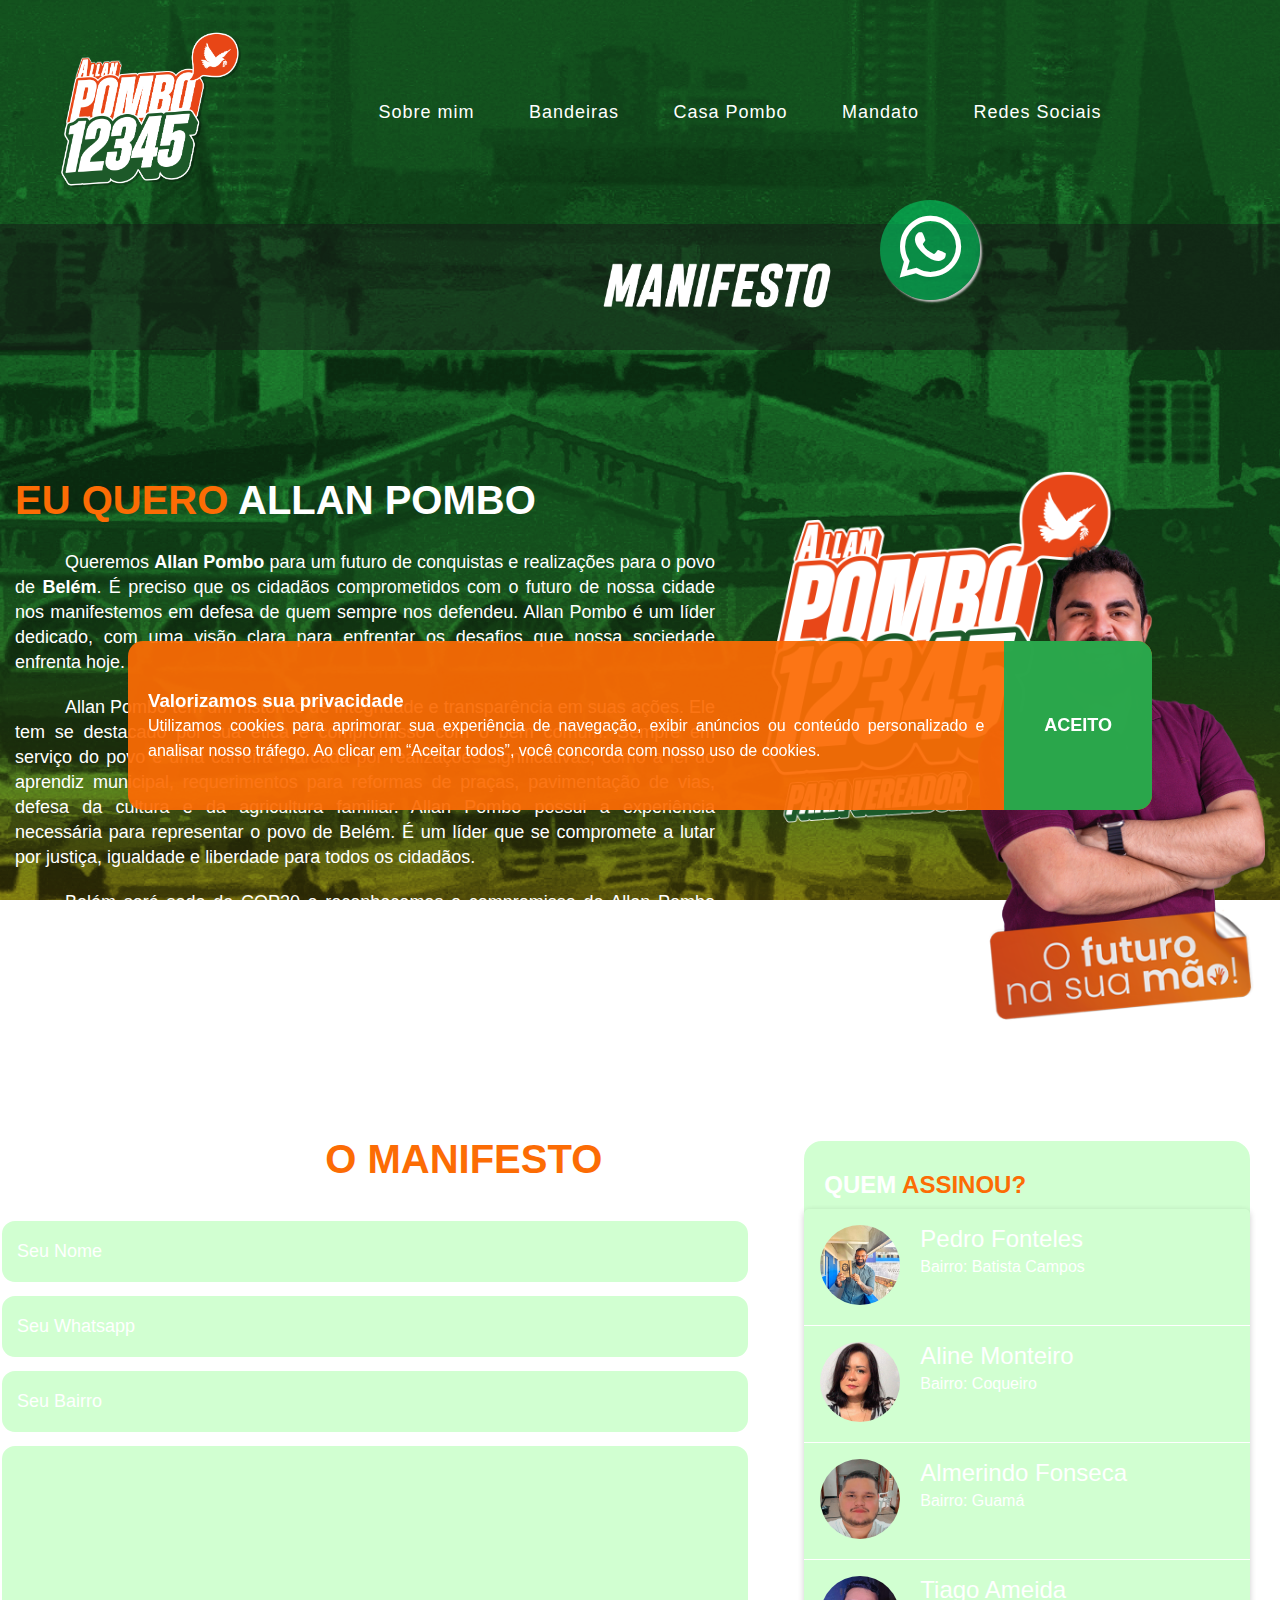
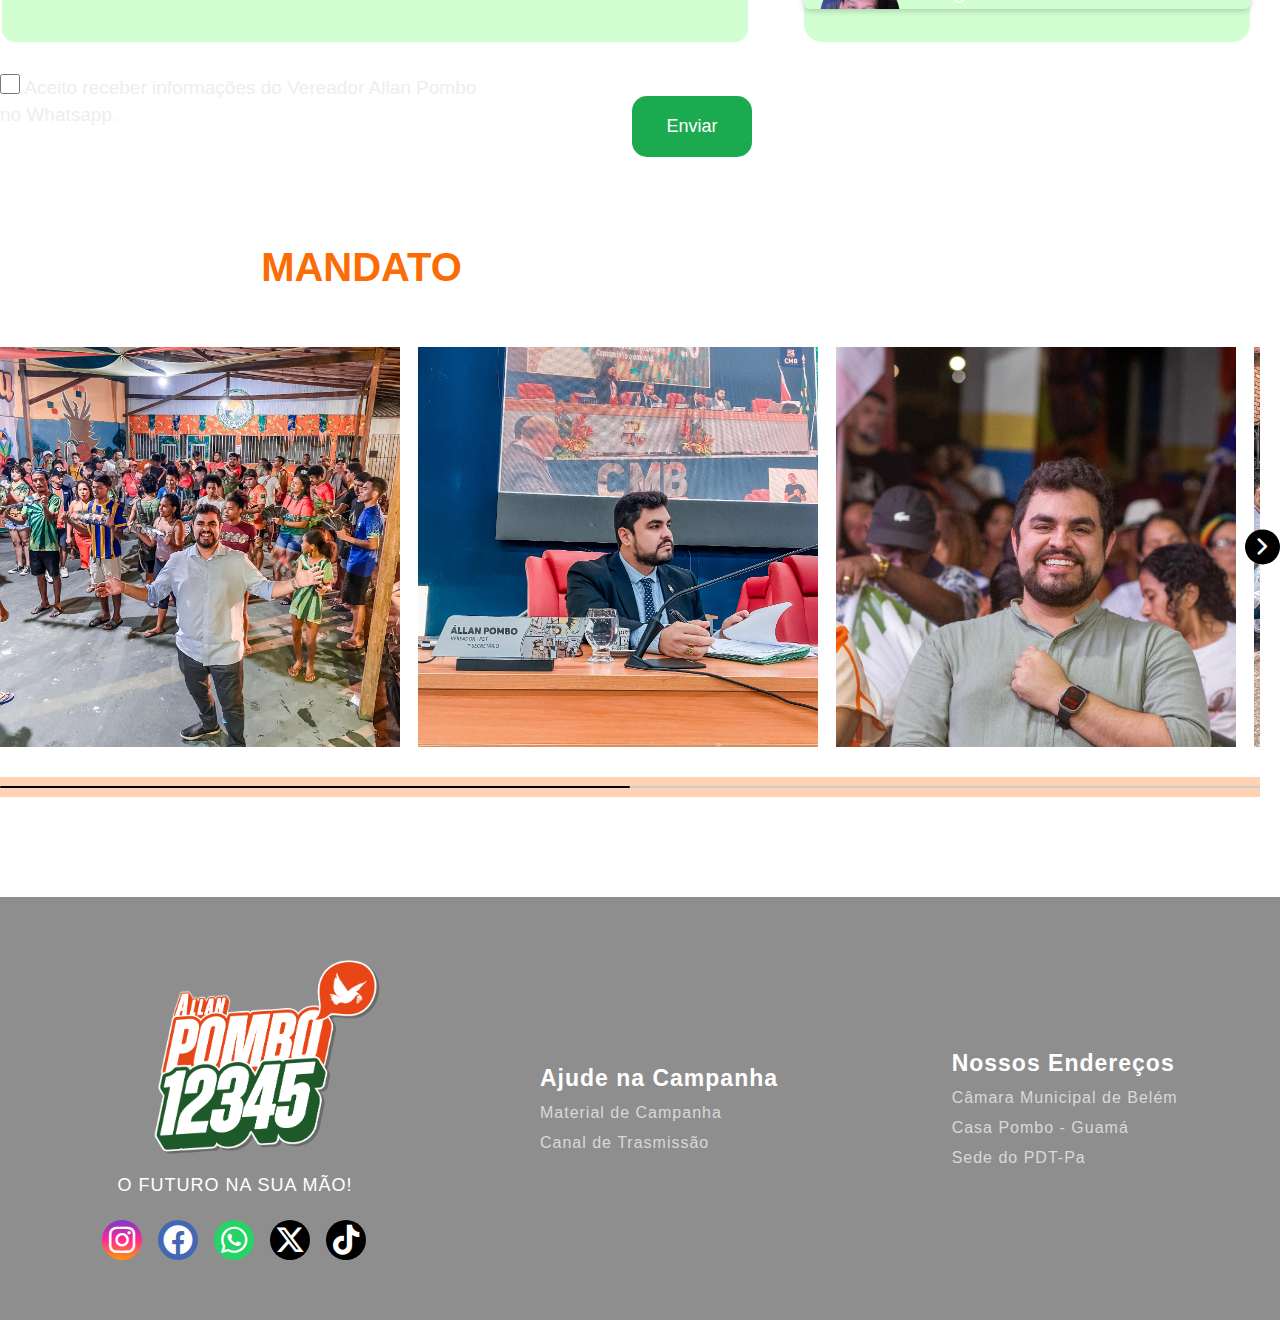
<file: index.html>
<!DOCTYPE html>
<html lang="pt-br">
<head>
    <meta charset="UTF-8">
    <meta name="viewport" content="width=device-width, initial-scale=1.0">
    <meta name="keywords" content="vereador de belém, allan pombo, vereador allan pombo, allan pombo pdt, pdt belém, guamá">
    <meta name="description" content="Página do Vereador Allan Pombo, o futuro em suas mãos">
    <meta name="robots" content="index, follow">
    <meta name="author" content="NEGRÃO, I. P. R.">
    <link rel="icon" href="./img/favicon24.png">
    <title>Allan Pombo</title>
    <!-- FAVICON -->
    <link rel="shortcut icon" href="./img/favicon24.png" type="image/x-icon">
    <!-- CDN -->
    <link rel="stylesheet" href="https://cdnjs.cloudflare.com/ajax/libs/font-awesome/6.5.1/css/all.min.css"
        integrity="sha512-DTOQO9RWCH3ppGqcWaEA1BIZOC6xxalwEsw9c2QQeAIftl+Vegovlnee1c9QX4TctnWMn13TZye+giMm8e2LwA=="
        crossorigin="anonymous" referrerpolicy="no-referrer" />
    <link rel="stylesheet" href="https://cdnjs.cloudflare.com/ajax/libs/font-awesome/6.5.1/css/all.min.css">
    <!-- css 01 -->
    <link rel="stylesheet" href="./css/index.css">
    <!-- Bootstrap -->
    <link rel="stylesheet" href="https://cdn.jsdelivr.net/npm/bootstrap-icons@1.11.3/font/bootstrap-icons.min.css">
    <!-- Google font -->
    <link rel="stylesheet" href="https://fonts.googleapis.com/css2?family=Material+Symbols+Rounded:opsz,wght,FILL,GRAD@48,400,0,0">
    <!-- Whatsapp CDN -->
    <link rel="stylesheet" href="http://cdnjs.cloudflare.com/ajax/libs/font-awesome/6.0.0/css/all.min.css">
</head>
<body>
    <main>
        <header>
            <div class="interface">
                <div class="logo">
                    <a href="index.html">
                        <img src="./img/LOGOTIPO-ALLAN-POMBO-12345-(2).png"  width="200px" alt="logo do vereador allan pombo">
                    </a>
                </div> <!-- logo -->
                <nav class="menu-desktop">
                    <ul>
                        <li class="link-nav"><a href="./sobremim.html">Sobre mim</a></li>
                        <li class="link-nav"><a href="./bandeiras.html">Bandeiras</a></li>
                        <li class="link-nav"><a href="/casapombo.html">Casa Pombo</a></li>
                        <li class="link-nav"><a href="/mandato.html">Mandato</a></li>
                        <li class="link-nav"><a href="#redes">Redes Sociais</a></li>
                    </ul>
                </nav>
                
                <div class="btn-abrir-mobile" id="btn-menu">
                    <i class="bi bi-list" id="icone"></i>
                </div> <!-- btn-abrir-mobile -->
                <div class="menu-mobile" id="menu-mobile">
                    <div class="btn-fechar">
                        <i class="bi bi-x-lg"></i>
                    </div> <!-- btn-fechar -->
                    <nav>
                        <ul>
                            <li><a href="./sobremim.html">Sobre mim</a></li>
                            <li><a href="./bandeiras.html">Bandeiras</a></li>
                            <li><a href="./casapombo.html">Casa Pombo</a></li>
                            <li><a href="./mandato.html">Mandato</a></li>
                            <li><a href="#redes">Redes Sociais</a></li>
                        </ul>
                    </nav>
                </div> <!-- menu-mobile -->
                <div class="overlay-menu" id="overlay-menu">
                    
                </div> <!-- overlay-menu -->
            </div> <!-- interface -->
        </header>
        <section class="manifesto">
            <div class="interface">
                <div class="manifesto-titulo">
                    <img src="./img/manifesto.png" id="manifest-title" alt="">
                </div>
            </div>
        </section>
        <section class="principal-manifesto">
            <div class="interface">
                <div class="flex-manifest">
                    <div class="manifesto-text">
                        <h2>
                            <span>EU QUERO</span> ALLAN POMBO
                        </h2>
                        <p>
                            Queremos <strong>Allan Pombo</strong> para um futuro de conquistas e realizações para o povo de <strong>Belém</strong>.
                            É preciso que os cidadãos comprometidos com o futuro de nossa cidade nos manifestemos em defesa de quem sempre nos defendeu. Allan Pombo é um líder dedicado, com uma visão clara para enfrentar os desafios que nossa sociedade enfrenta hoje.
                        </p>
                        <p>
                            Allan Pombo tem um histórico de integridade e transparência em suas ações. Ele tem se destacado por sua ética e compromisso com o bem comum.

                            Sempre em serviço do povo e uma carreira marcada por realizações significativas, como a lei do aprendiz municipal, requerimentos para reformas de praças, pavimentação de vias, defesa da cultura e da agricultura familiar. Allan Pombo possui a experiência necessária para representar o povo de Belém. É um líder que se compromete a lutar por justiça, igualdade e liberdade para todos os cidadãos.
                        </p>
                        <p>
                            Belém será sede da COP30 e reconhecemos o compromisso de Allan Pombo com a sustentabilidade ambiental e seu desejo de promover políticas que protejam nosso meio ambiente para as gerações futuras.

                            Por isso, é o momento de reafirmar a importância de um mandato popular em defesa de Belém e dos mais necessitados. É o momento de reafirmar que estamos juntos na pré-candidatura a reeleição de Allan Pombo para vereador.
                        </p>
                    </div> <!-- manifesto-text -->
                    <div class="manifesto-img">
                        <img src="./img/foto + logo.png" alt="vereador allan pombo abraçando sua eleitora">
                    </div> <!-- manifesto-img -->
                </div> <!-- flex -->
            </div> <!-- interface -->
            <div class="interface">
                <div class="buttonzap">
                    <a href="https://wa.me/559185066538" class="icon" target="_blank"><i class="fab fa-whatsapp"></i><h2 class="h2-icon">ZAP DO POMBO!</h2></a>
                </div>
            </div>
        </section> <!-- principal-manifesto -->
        <section class="formulario" id="contato">
            <div class="interface">
                <div class="flex-form-signature">
                    <div>
                        <h2 class="titulo">ASSINE ABAIXO <span>O MANIFESTO</span></h2>
                        <form #form>
                            <input type="text" name="seu-nome" placeholder="Seu Nome" required>
                            <input type="text" name="seu-numero" placeholder="Seu Whatsapp" required>
                            <input type="text" name="seu-bairro" placeholder="Seu Bairro" required>
                            <textarea name="sua-mensagem" rows="7" placeholder="" id="caixa-text"></textarea>
                            
                            <label for="checkbox1" class="label1"> 
                                <input type="checkbox" id="checkbox1" name="sua-autorizacao" value="">
                                Aceito receber informações do Vereador Allan Pombo no Whatsapp.      
                            </label>
                            <input type="submit" value="Enviar" id="btn-enviar" id="submit">
                        </form>
                        </div>
                    <div class="quem-assinou">
                        <h2>QUEM <span>ASSINOU?</span></h2>
                            <div class="list-wrapper">
                                <ul class="list-assinantes">
                                    <!-- primeiro nome -->
                                    <li class="list-item">
                                        <div class="list-item__image">
                                            <img src="./img/pedro-fonteles-batista-campos.jpeg" alt="Pedro-Fonteles">
                                        </div>
                                        <div class="list-item__content">
                                            <p class="list-item__name">
                                                Pedro Fonteles
                                            </p>
                                            <p class="list-item__email">Bairro: Batista Campos</p>
                                        </div>
                                    </li> <!-- list-item -->
                                    <!-- segundo nome -->
                                    <li class="list-item">
                                        <div class="list-item__image">
                                            <img src="./img/aline-monteiro-coqueiro.jpeg" alt="José Neto ">
                                        </div>
                                        <div class="list-item__content">
                                            <p class="list-item__name">
                                                Aline Monteiro
                                            </p>
                                            <p class="list-item__email">Bairro: Coqueiro</p>
                                        </div>
                                    </li> <!-- list-item -->
                                    <!-- terceiro nome -->
                                    <li class="list-item">
                                        <div class="list-item__image">
                                            <img src="./img/Almeirindo-fonseca-guama.jpeg" alt="José Neto ">
                                        </div>
                                        <div class="list-item__content">
                                            <p class="list-item__name">
                                                Almerindo Fonseca
                                            </p>
                                            <p class="list-item__email">Bairro: Guamá</p>
                                        </div>
                                    </li> <!-- list-item -->
                                    <!-- quarto nome -->
                                    <li class="list-item">
                                        <div class="list-item__image">
                                            <img src="./img/tiago-almeida-guama.jpeg" alt="José Neto ">
                                        </div>
                                        <div class="list-item__content">
                                            <p class="list-item__name">
                                                Tiago Ameida
                                            </p>
                                            <p class="list-item__email">Bairro: Guamá</p>
                                        </div>
                                    </li> <!-- list-item -->
                                    <!-- quinto nome -->
                                    <li class="list-item">
                                        <div class="list-item__image">
                                            <img src="./img/mariana-raiol-pedreira.jpeg" alt="mariana">
                                        </div>
                                        <div class="list-item__content">
                                            <p class="list-item__name">
                                                Mariana Raiol
                                            </p>
                                            <p class="list-item__email">Bairro: Pedreira</p>
                                        </div>
                                    </li> <!-- list-item -->
                                    <!-- sexto nome -->
                                    <li class="list-item">
                                        <div class="list-item__image">
                                            <img src="./img/lucas-sousa-guama.jpeg" alt="José Neto ">
                                        </div>
                                        <div class="list-item__content">
                                            <p class="list-item__name">
                                                Lucas Sousa
                                            </p>
                                            <p class="list-item__email">Bairro: Guamá</p>
                                        </div>
                                    </li> <!-- list-item -->
                                    <!-- sétimo nome -->
                                    <li class="list-item">
                                        <div class="list-item__image">
                                            <img src="./img/wagner-azevedo-guama.jpeg" alt="José Neto ">
                                        </div>
                                        <div class="list-item__content">
                                            <p class="list-item__name">
                                                Wagner Azevedo
                                            </p>
                                            <p class="list-item__email">Bairro: Guamá</p>
                                        </div>
                                    </li> <!-- list-item -->
                                    <!-- oitavo nome -->
                                    <li class="list-item">
                                        <div class="list-item__image">
                                            <img src="./img/rosa-pereira-huama.jpeg" alt="José Neto ">
                                        </div>
                                        <div class="list-item__content">
                                            <p class="list-item__name">
                                                Rosa Pereira
                                            </p>
                                            <p class="list-item__email">Bairro: Guamá</p>
                                        </div>
                                    </li> <!-- list-item -->
                                    <!-- nono nome -->
                                    <li class="list-item">
                                        <div class="list-item__image">
                                            <img src="./img/frank-paiva-guama.jpeg" alt="José Neto ">
                                        </div>
                                        <div class="list-item__content">
                                            <p class="list-item__name">
                                                Frank Paiva
                                            </p>
                                            <p class="list-item__email">Bairro: Guamá</p>
                                        </div>
                                    </li> <!-- list-item -->
                                    <!-- decimo nome -->
                                    <li class="list-item">
                                        <div class="list-item__image">
                                            <img src="./img/marcos-valadares-maracangalha.jpeg" alt="José Neto ">
                                        </div>
                                        <div class="list-item__content">
                                            <p class="list-item__name">
                                                Marcos Valadares
                                            </p>
                                            <p class="list-item__email">Bairro: Maracangalha</p>
                                        </div>
                                    </li> <!-- list-item -->
                                    <!-- decimo-primeiro nome -->
                                    <li class="list-item">
                                        <div class="list-item__image">
                                            <img src="./img/Clea-Lobato-guama.jpeg" alt="José Neto ">
                                        </div>
                                        <div class="list-item__content">
                                            <p class="list-item__name">
                                                Clea Lobato
                                            </p>
                                            <p class="list-item__email">Bairro: Guamá</p>
                                        </div>
                                    </li> <!-- list-item -->
                                    <!-- decimo-segundo nome -->
                                    <li class="list-item">
                                        <div class="list-item__image">
                                            <img src="./img/andre-tomaz-marco.jpeg" alt="José Neto ">
                                        </div>
                                        <div class="list-item__content">
                                            <p class="list-item__name">
                                                André Tomaz
                                            </p>
                                            <p class="list-item__email">Bairro: Marco</p>
                                        </div>
                                    </li> <!-- list-item -->
                                    <!-- decimo-terceiro nome -->
                                    <li class="list-item">
                                        <div class="list-item__image">
                                            <img src="./img/monique.jpeg" alt="José Neto ">
                                        </div>
                                        <div class="list-item__content">
                                            <p class="list-item__name">
                                                Monique Sousa
                                            </p>
                                            <p class="list-item__email">Bairro: Guamá</p>
                                        </div>
                                    </li> <!-- list-item -->
                                    <!-- decimo-quarto nome -->
                                    <li class="list-item">
                                        <div class="list-item__image">
                                            <img src="./img/katia.jpeg" alt="José Neto ">
                                        </div>
                                        <div class="list-item__content">
                                            <p class="list-item__name">
                                                Kátia Palha
                                            </p>
                                            <p class="list-item__email">Bairro: Benguí </p>
                                        </div>
                                    </li> <!-- list-item -->
                                    <!-- decimo-quinto nome -->
                                    <li class="list-item">
                                        <div class="list-item__image">
                                            <img src="./img/jully.jpeg" alt="José Neto ">
                                        </div>
                                        <div class="list-item__content">
                                            <p class="list-item__name">
                                                Jully Barca
                                            </p>
                                            <p class="list-item__email">Bairro: Cabanagem </p>
                                        </div>
                                    </li> <!-- list-item -->
                                </ul> <!-- list -->
                            </div> <!-- list-wrappe -->
                    </div> <!-- quem-assinou -->
                </div> <!-- flex -->
                
            </div> <!-- interface -->
        </section> <!-- formulario - assinatura -->
        <section class="galeria">
            <div class="interface">
                <div class="container-img">
                    <header>
                        <h1 class="heading-1">GALERIA DO <span>MANDATO</span></h1>
                    </header>
                    <div class="slide-wrapper">
                        <button id="prev-slider" class="slider-button material-symbols-rounded">chevron_left</button>
                        <div class="image-list">
                            <img src="./img/allan01.jpeg" alt="img-01" class="image-item">
                            <img src="./img/allan02.jpeg" alt="img-02" class="image-item">
                            <img src="./img/allan03.jpeg" alt="img-03" class="image-item">
                            <img src="./img/allan04.jpeg" alt="img-04" class="image-item">
                            <img src="./img/allan05.jpeg" alt="img-05" class="image-item">
                            <img src="./img/allan06.jpeg" alt="img-06" class="image-item">
                            <img src="./img/allan07.jpeg" alt="img-07" class="image-item">
                            <img src="./img/allan09.jpeg" alt="img-08" class="image-item">
                            <img src="./img/allan10.jpeg" alt="img-09" class="image-item">
                            <img src="./img/allan11.jpeg" alt="img-10" class="image-item">
                            <img src="./img/allan12.jpeg" alt="img-11" class="image-item">
                            <img src="./img/allan13.jpeg" alt="img-12" class="image-item">
                            <img src="./img/allan14.jpeg" alt="img-13" class="image-item">
                        </div>
                        <button id="next-slider" class="slider-button material-symbols-rounded">chevron_right</button>
                    </div>
                    <div class="slider-scrollbar">
                        <div class="scrollbar-track">
                            <div class="scrollbar-thumb">

                            </div>
                        </div>

                    </div>
                </div> <!-- container-img -->
            </div>
        </section> <!-- galeria -->
    </main>
    <footer id="redes">
        <div class="footer-conteudo">
            <div class="flex-footer">
                <div class="footer-logo-contato">
                    <h2><img src="./img/LOGOTIPO-ALLAN-POMBO-12345-(2).png" width="250px" class="footer-logo-img" alt=""></h2>
                    <p class="footer-logo-p">O FUTURO NA SUA MÃO!</p>
                    <div class="footer-social-midia">
                        <a href="https://www.instagram.com/allanpombopdt" target="_blank" class="footer-link" id="instagram">
                            <i class="fa-brands fa-instagram"></i>
                        </a>
                        <a href="https://www.facebook.com/allanpombopdt?mibextid=" target="_blank" class="footer-link" id="facebook">
                            <i class="fa-brands fa-facebook"></i>
                        </a>
                        <a href="https://www.whatsapp.com/channel/0029VaDmxfz17EmnED2CkK36" target="_blank" class="footer-link"
                            id="whatsapp">
                            <i class="fa-brands fa-whatsapp"></i>
                        </a>
                        <a href="https://twitter.com/allanpombopdt" target="_blank" class="footer-link" id="x-twitter">
                            <i class="fa-brands fa-x-twitter"></i>
                        </a>
                        <a href="https://www.tiktok.com/@allanpombopdt" target="_blank" class="footer-link" id="tiktok">
                            <i class="fa-brands fa-tiktok"></i>
                        </a>
                    </div> <!-- footer-social-midia -->
                </div> <!-- footer-logo-contato -->
                <div class="footer-campanha">
                    <ul id="footer-list">
                        <li>
                            <h3 class="titulo-h3">Ajude na Campanha</h3>
                        </li>
                        <li>
                            <a href="https://drive.google.com/drive/folders/1H2i83pcGPIIlXse98VthkEs3XyGTDOX-?usp=sharing" class="footer-link" target="_blank">Material de Campanha</a>
                        </li>
                        <li>
                            <a href="#" class="footer-link">Canal de Trasmissão</a>
                        </li>
                        <!--<li> 
                            <a href="#" class="footer-link">Doações para a Campanha</a>
                        </li> -->
                    </ul>
                </div> <!-- footer-campanha -->
                <div class="footer-localidade">
                    </ul>
                    <ul id="footer-list">
                        <li>
                            <h3 class="titulo-h3">Nossos Endereços</h3>
                        </li>
                        <li>
                            <a href="https://www.google.com/maps/place/C%C3%A2mara+Municipal+de+Bel%C3%A9m/@-1.4425879,-48.4657218,15z/data=!4m6!3m5!1s0x92a48c171aa71ed1:0xc7070960b868edbd!8m2!3d-1.4425879!4d-48.4657218!16s%2Fg%2F1tmgdhq0?entry=ttu"
                                target="_blank" class="footer-link">Câmara Municipal de Belém</a>
                        </li>
                        <li>
                            <a href="https://maps.app.goo.gl/NDuAyJxEB9nQgs75A" target="_blank" class="footer-link">Casa Pombo - Guamá</a>
                        </li>
                        <li>
                            <a href="https://maps.app.goo.gl/6jMb99DB4VMxPNfn7" target="_blank" class="footer-link">Sede do PDT-Pa</a>
                        </li>
                    </ul>
                </div> <!-- footer-localidade -->
            </div> <!-- flex-footer -->
        </div> <!-- footer-conteudo -->

        
    </footer>
    <div class="cookies-msg" id="cookies-msg">
        <div class="flex-cookies">
            <div class="cookies-txt">
                <h3>Valorizamos sua privacidade</h3>
                <p>
                    Utilizamos cookies para aprimorar sua experiência de navegação, exibir anúncios ou conteúdo personalizado e analisar nosso tráfego. Ao clicar em “Aceitar todos”, você concorda com nosso uso de cookies.</p>  
            </div>
            <div class="cookies-btn">
                    <button onclick="aceito()" class="b-btn">ACEITO</button>
            </div>
        </div>
    </div>
    <script src="./js/index.js"></script>
</body>
</html>
</file>
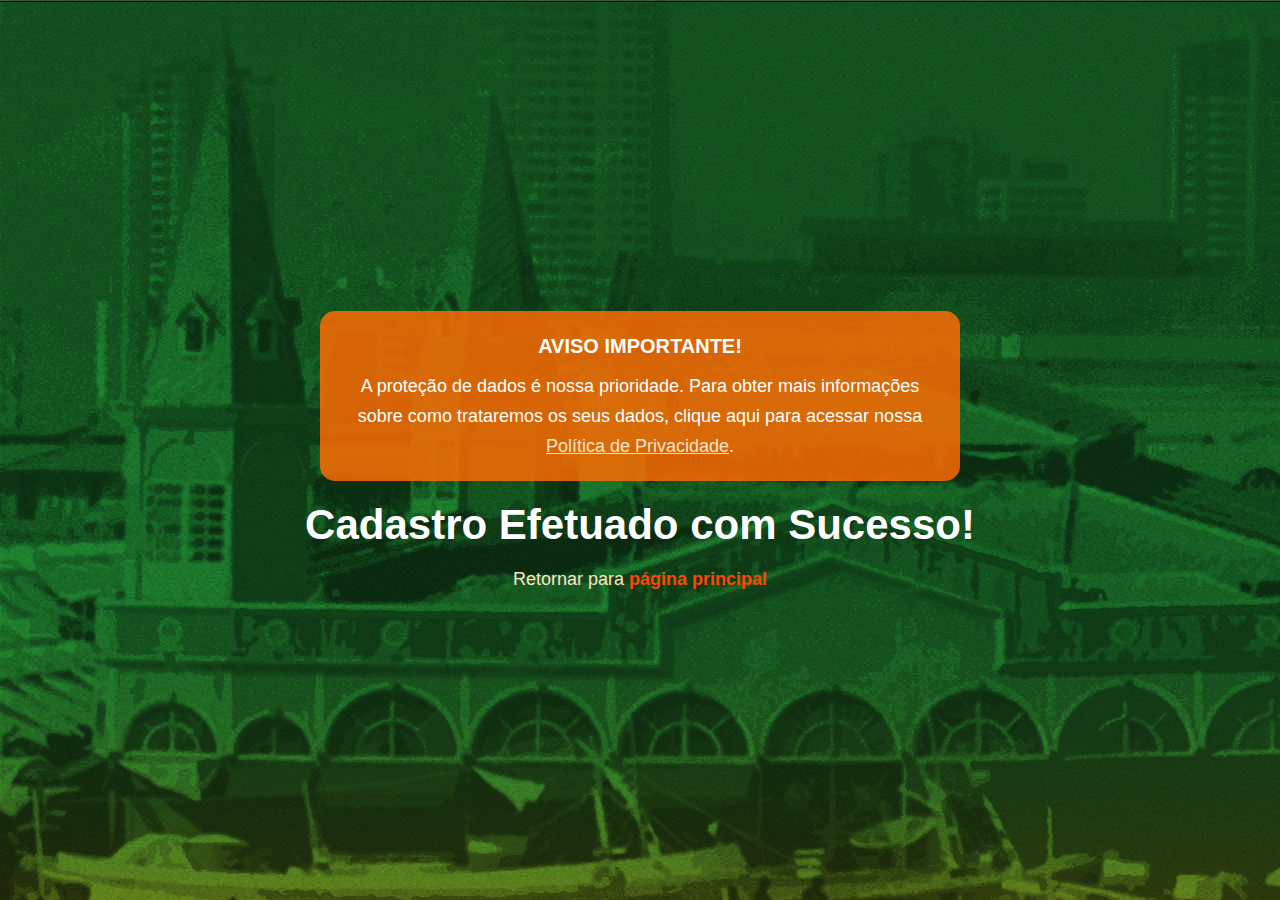
<file: agradecimento.html>
<!DOCTYPE html>
<html lang="pt-br">
<head>
    <meta charset="UTF-8">
    <meta name="viewport" content="width=device-width, initial-scale=1.0">
    <link rel="stylesheet" href="./css/estilocongrats.css">
    <title>Agradecimento</title>
    <!-- FAVICON -->
    <link rel="shortcut icon" href="./img/favicon.png" type="image/x-icon">
</head>
<body>
    <div class="lgpd">
        <h2>
            AVISO IMPORTANTE!
        </h2>
        <p>
            A proteção de dados é nossa prioridade. Para obter mais informações sobre como trataremos os seus dados, clique aqui para acessar nossa <a href="https://www.planalto.gov.br/ccivil_03/_Ato2015-2018/2018/Lei/L13709.htm">Política de Privacidade</a>.
        </p>
    </div>
    <h1>Cadastro Efetuado com Sucesso!</h1>
    <a href="./index.html">Retornar para <span>página principal</span></a>
</body>
</html>
</file>
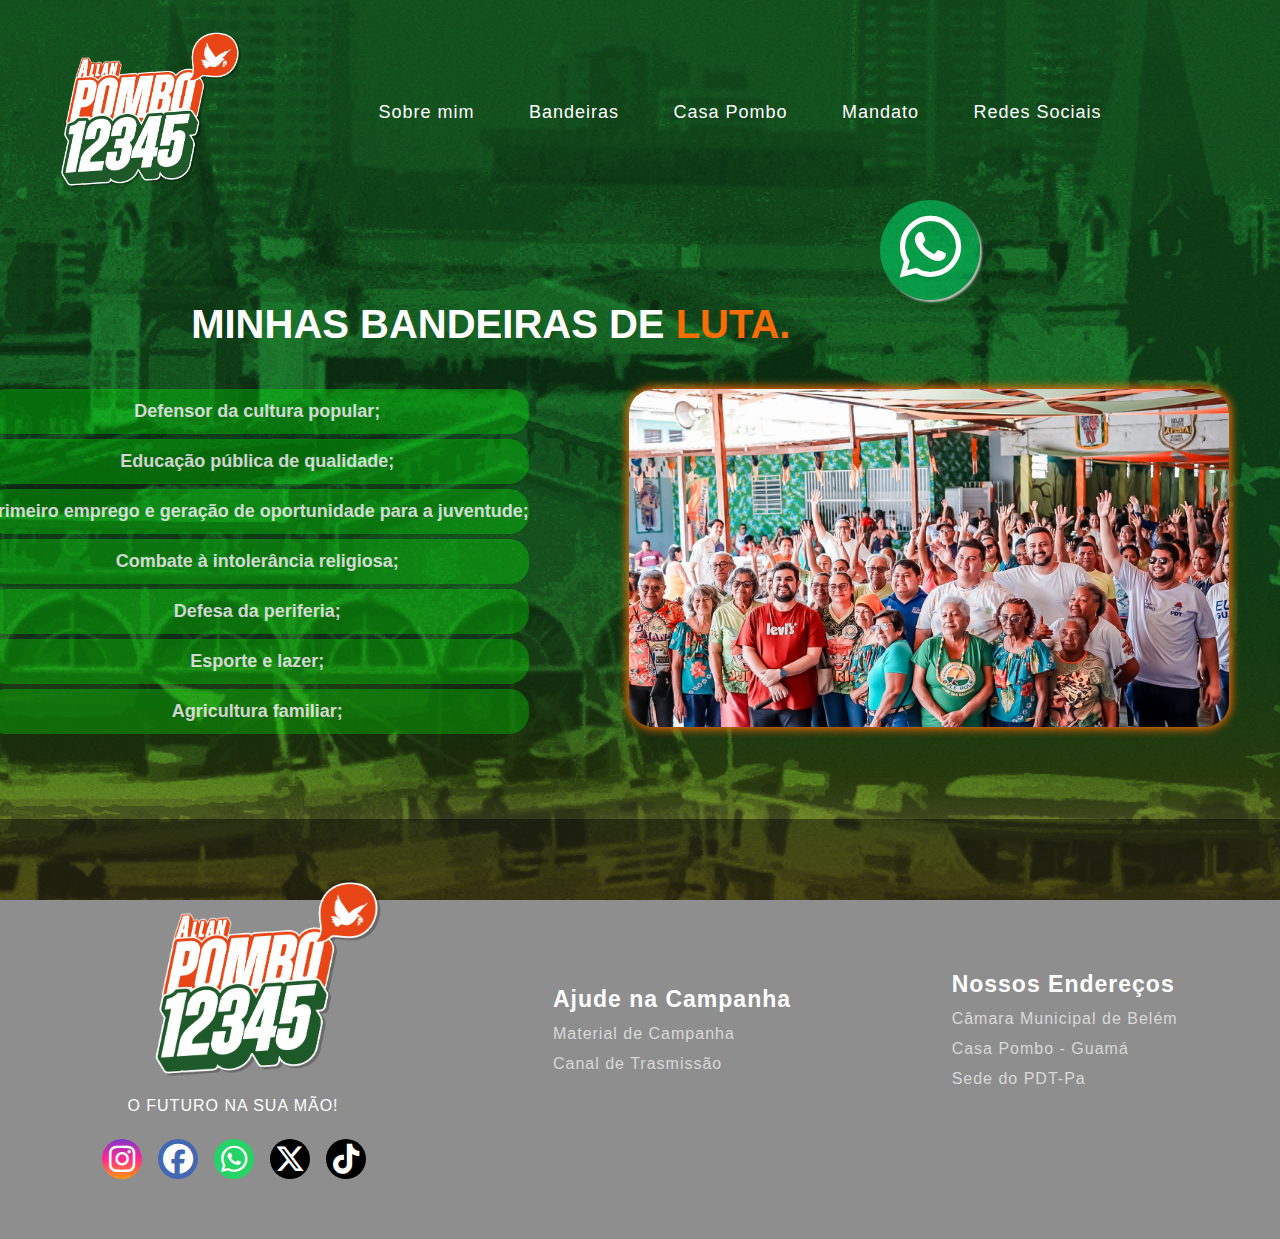
<file: bandeiras.html>
<!DOCTYPE html>
<html lang="pt-br">
<head>
    <meta charset="UTF-8">
    <meta name="viewport" content="width=device-width, initial-scale=1.0">
    <meta name="keywords" content="vereador de belém, allan pombo, vereador allan pombo, allan pombo pdt">
    <meta name="robots" content="index, follow">
    <meta name="description" content="Página do Vereador Allan Pombo, o futuro em suas mãos">
    <meta name="author" content="NEGRÃO, I. P. R.">
    <title>Bandeiras</title>
    <!-- FAVICON -->
    <link rel="shortcut icon" href="./img/favicon24.png" type="image/x-icon">
    <link rel="icon" href="./img/favicon24.png">
    <!-- CDN -->
    <link rel="stylesheet" href="https://cdnjs.cloudflare.com/ajax/libs/font-awesome/6.5.1/css/all.min.css"
        integrity="sha512-DTOQO9RWCH3ppGqcWaEA1BIZOC6xxalwEsw9c2QQeAIftl+Vegovlnee1c9QX4TctnWMn13TZye+giMm8e2LwA=="
        crossorigin="anonymous" referrerpolicy="no-referrer" />
    <link rel="stylesheet" href="https://cdnjs.cloudflare.com/ajax/libs/font-awesome/6.5.1/css/all.min.css">
    <!-- css 01 -->
    <link rel="stylesheet" href="./css/bandeiras.css">
    <!-- Bootstrap -->
    <link rel="stylesheet" href="https://cdn.jsdelivr.net/npm/bootstrap-icons@1.11.3/font/bootstrap-icons.min.css">
    <!-- Javascript -->
</head>
<body>
    <header>
        <div class="interface">
            <div class="logo">
                <a href="index.html">
                    <img src="./img/LOGOTIPO-ALLAN-POMBO-12345-(2).png"  width="200px" alt="logo do vereador allan pombo">
                </a>
            </div> <!-- logo -->
            <nav class="menu-desktop">
                <ul>
                    <li class="link-nav"><a href="./sobremim.html">Sobre mim</a></li>
                    <li class="link-nav"><a href="./bandeiras.html">Bandeiras</a></li>
                    <li class="link-nav"><a href="/casapombo.html">Casa Pombo</a></li>
                    <li class="link-nav"><a href="/mandato.html">Mandato</a></li>
                    <li class="link-nav"><a href="#redes">Redes Sociais</a></li>
                </ul>
            </nav>

            <div class="btn-abrir-mobile" id="btn-menu">
                <i class="bi bi-list" id="icone"></i>
            </div> <!-- btn-abrir-mobile -->
                <div class="menu-mobile" id="menu-mobile">
                    <div class="btn-fechar">
                        <i class="bi bi-x-lg"></i>
                    </div> <!-- btn-fechar -->
                    <nav>
                        <ul>
                            <li><a href="./sobremim.html">Sobre mim</a></li>
                            <li><a href="./bandeiras.html">Bandeiras</a></li>
                            <li><a href="./casapombo.html">Casa Pombo</a></li>
                            <li><a href="./mandato.html">Mandato</a></li>
                            <li><a href="#redes">Redes Sociais</a></li>
                        </ul>
                    </nav>
                </div> <!-- menu-mobile -->
            <div class="overlay-menu" id="overlay-menu">
                
            </div> <!-- overlay-menu -->
            
            <div class="overlay-menu" id="overlay-menu">
            
            </div> <!-- overlay-menu -->
        </div> <!-- interface -->
    </header>
    <div class="buttonzap">
        <a href="https://wa.me/559185066538" class="icon" target="_blank"><i class="fab fa-whatsapp"></i><h2 class="h2-icon"></h2></a>        
    </div>
    <section class="bandeiras" id="bandeira">
            <div class="interface">
                <h2>
                    MINHAS BANDEIRAS DE <span>LUTA.</span>
                </h2>
                <div class="band-flex">
                    <div class="img-bandeiras">
                        <img src="./img/allan06.jpeg" id="img-bandeiras"  alt="">
                    </div> <!-- img-bandeiras -->
                    <div class="txt-bandeiras">
                        <ul class="listabandeiras">
                            <li class="li-bandeiras">Defensor da cultura popular;</li>
                            <li class="li-bandeiras">Educação pública de qualidade;</li>
                            <li class="li-bandeiras">Primeiro emprego e geração de oportunidade para a juventude;</li>
                            <li class="li-bandeiras">Combate à intolerância religiosa;</li>
                            <li class="li-bandeiras">Defesa da periferia;</li>
                            <li class="li-bandeiras">Esporte e lazer;</li>
                            <li class="li-bandeiras">Agricultura familiar;</li>
                        </ul>
                    </div> <!-- txt-bandeiras -->
                </div> <!-- flex -->
            </div> <!-- interface -->
    </section> <!-- bandeiras -->
    <footer id="redes">
        <div class="footer-conteudo">
            <div class="flex-footer">
                <div class="footer-logo-contato">
                    <h2><img src="./img/LOGOTIPO-ALLAN-POMBO-12345-(2).png" width="250px" class="footer-logo-img" alt=""></h2>
                    <p class="footer-logo-p">O FUTURO NA SUA MÃO!</p>
                    <div class="footer-social-midia">
                        <a href="https://www.instagram.com/allanpombopdt" target="_blank" class="footer-link" id="instagram">
                            <i class="fa-brands fa-instagram"></i>
                        </a>
                        <a href="https://www.facebook.com/allanpombopdt?mibextid=" target="_blank" class="footer-link" id="facebook">
                            <i class="fa-brands fa-facebook"></i>
                        </a>
                        <a href="https://www.whatsapp.com/channel/0029VaDmxfz17EmnED2CkK36" target="_blank" class="footer-link"
                            id="whatsapp">
                            <i class="fa-brands fa-whatsapp"></i>
                        </a>
                        <a href="https://twitter.com/allanpombopdt" target="_blank" class="footer-link" id="x-twitter">
                            <i class="fa-brands fa-x-twitter"></i>
                        </a>
                        <a href="https://www.tiktok.com/@allanpombopdt" target="_blank" class="footer-link" id="tiktok">
                            <i class="fa-brands fa-tiktok"></i>
                        </a>
                    </div> <!-- footer-social-midia -->
                </div> <!-- footer-logo-contato -->
                <div class="footer-campanha">
                    <ul id="footer-list">
                        <li>
                            <h3 class="titulo-h3">Ajude na Campanha</h3>
                        </li>
                        <li>
                            <a href="https://drive.google.com/drive/folders/1H2i83pcGPIIlXse98VthkEs3XyGTDOX-?usp=sharing" class="footer-link" target="_blank" class="footer-link">Material de Campanha</a>
                        </li>
                        <li>
                            <a href="#" class="footer-link">Canal de Trasmissão</a>
                        </li>
                        <!--<li> 
                            <a href="#" class="footer-link">Doações para a Campanha</a>
                        </li> -->
                    </ul>
                </div> <!-- footer-campanha -->
                <div class="footer-localidade">
                    </ul>
                    <ul id="footer-list">
                        <li>
                            <h3 class="titulo-h3">Nossos Endereços</h3>
                        </li>
                        <li>
                            <a href="https://www.google.com/maps/place/C%C3%A2mara+Municipal+de+Bel%C3%A9m/@-1.4425879,-48.4657218,15z/data=!4m6!3m5!1s0x92a48c171aa71ed1:0xc7070960b868edbd!8m2!3d-1.4425879!4d-48.4657218!16s%2Fg%2F1tmgdhq0?entry=ttu"
                                target="_blank" class="footer-link">Câmara Municipal de Belém</a>
                        </li>
                        <li>
                            <a href="https://maps.app.goo.gl/NDuAyJxEB9nQgs75A" target="_blank" class="footer-link">Casa Pombo - Guamá</a>
                        </li>
                        <li>
                            <a href="https://maps.app.goo.gl/6jMb99DB4VMxPNfn7" target="_blank" class="footer-link">Sede do PDT-Pa</a>
                        </li>
                    </ul>
                </div> <!-- footer-localidade -->
            </div> <!-- flex -->
        </div> <!-- footer-conteudo -->
    </footer>
    <script src="./js/bandeiras.js"></script>
</body>
</html>
</file>
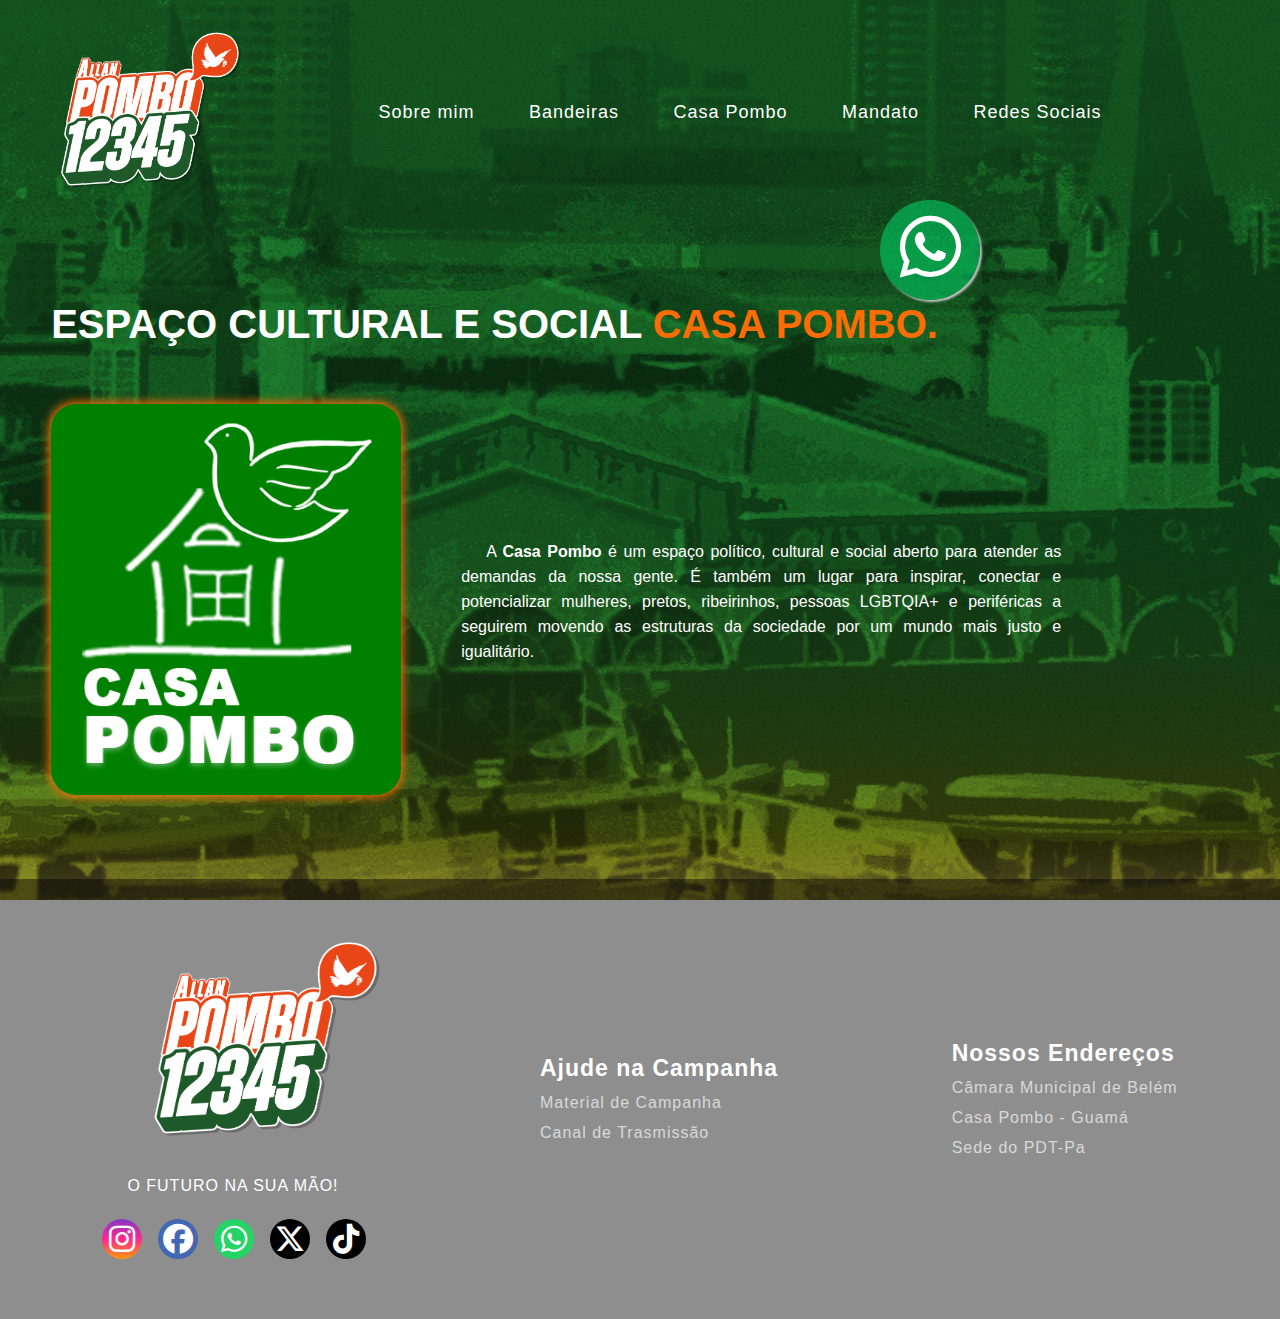
<file: casapombo.html>
<!DOCTYPE html>
<html lang="pt-br">
<head>
    <meta charset="UTF-8">
    <meta name="viewport" content="width=device-width, initial-scale=1.0">
    <meta name="keywords" content="vereador de belém, allan pombo, vereador allan pombo, allan pombo pdt">
    <meta name="description" content="Página do Vereador Allan Pombo, o futuro em suas mãos">
    <meta name="author" content="NEGRÃO, I. P. R.">
    <meta name="robots" content="index, follow">
    <title>Casa Pombo</title>
    <!-- FAVICON -->
    <link rel="shortcut icon" href="./img/favicon24.png" type="image/x-icon">
    <link rel="icon" href="./img/favicon24.png">
    <!-- CDN -->
    <link rel="stylesheet" href="https://cdnjs.cloudflare.com/ajax/libs/font-awesome/6.5.1/css/all.min.css"
        integrity="sha512-DTOQO9RWCH3ppGqcWaEA1BIZOC6xxalwEsw9c2QQeAIftl+Vegovlnee1c9QX4TctnWMn13TZye+giMm8e2LwA=="
        crossorigin="anonymous" referrerpolicy="no-referrer" />
    <link rel="stylesheet" href="https://cdnjs.cloudflare.com/ajax/libs/font-awesome/6.5.1/css/all.min.css">
    <!-- css 01 -->
    <link rel="stylesheet" href="./css/casapombo.css">
    <!-- Bootstrap -->
    <link rel="stylesheet" href="https://cdn.jsdelivr.net/npm/bootstrap-icons@1.11.3/font/bootstrap-icons.min.css">
    <!-- Javascript -->
</head>
<body>
    <header>
        <div class="interface">
            <div class="logo">
                <a href="index.html">
                    <img src="./img/LOGOTIPO-ALLAN-POMBO-12345-(2).png"  width="200px" alt="logo do vereador allan pombo">
                </a>
            </div> <!-- logo -->
            <nav class="menu-desktop">
                <ul>
                    <li class="link-nav"><a href="./sobremim.html">Sobre mim</a></li>
                    <li class="link-nav"><a href="./bandeiras.html">Bandeiras</a></li>
                    <li class="link-nav"><a href="casapombo.html">Casa Pombo</a></li>
                    <li class="link-nav"><a href="./mandato.html">Mandato</a></li>
                    <li class="link-nav"><a href="#redes">Redes Sociais</a></li>
                </ul>
            </nav>
            <div class="btn-abrir-mobile" id="btn-menu">
                <i class="bi bi-list" id="icone"></i>
            </div> <!-- btn-abrir-mobile -->
                <div class="menu-mobile" id="menu-mobile">
                    <div class="btn-fechar">
                        <i class="bi bi-x-lg"></i>
                    </div> <!-- btn-fechar -->
                    <nav>
                        <ul>
                            <li><a href="./sobremim.html">Sobre mim</a></li>
                            <li><a href="./bandeiras.html">Bandeiras</a></li>
                            <li><a href="./casapombo.html">Casa Pombo</a></li>
                            <li><a href="./mandato.html">Mandato</a></li>
                            <li><a href="#redes">Redes Sociais</a></li>
                        </ul>
                    </nav>
                </div> <!-- menu-mobile -->
            <div class="overlay-menu" id="overlay-menu">
                
            </div> <!-- overlay-menu -->
            
            <div class="overlay-menu" id="overlay-menu">
            
            </div> <!-- overlay-menu -->

        </div> <!-- interface -->
    </header>
    <div class="buttonzap">
        <a href="https://wa.me/559185066538" class="icon" target="_blank"><i class="fab fa-whatsapp"></i><h2 class="h2-icon"></h2></a>        
    </div>
    <section class="casa-pombo" id="pombo">
            <div class="interface">
                <h2>
                    ESPAÇO CULTURAL E SOCIAL <span>CASA POMBO.</span>
                </h2>
                <div class="flex-pombo">
                    <div class="img-casa-pombo">
                        <img src="./img/logo-casa-pombo.png" id="img-casa-pombo" width="350px" alt="">
                    </div> <!-- img-casa-pombo -->
                    <div class="txt-casa-pombo">
                        
                        <P>
                            A <strong>Casa Pombo</strong> é um espaço político, cultural e social aberto para atender as demandas da nossa gente. É também um lugar
                            para inspirar, conectar e potencializar mulheres, pretos, ribeirinhos, pessoas LGBTQIA+ e periféricas a seguirem movendo
                            as estruturas da sociedade por um mundo mais justo e igualitário.
                        </P>
                    </div> <!-- txt-casa-pombo -->
                </div> <!-- flex -->
            </div> <!-- interface -->
        </section> <!-- casa-pombo -->
        
    <footer id="redes">
        <div class="footer-conteudo">
            <div class="flex-footer">
                <div class="footer-logo-contato">
                    <h2><img src="./img/LOGOTIPO-ALLAN-POMBO-12345-(2).png" width="250px" class="footer-logo-img" alt=""></h2>
                    <p class="footer-logo-p">O FUTURO NA SUA MÃO!</p>
                    <div class="footer-social-midia">
                        <a href="https://www.instagram.com/allanpombopdt" target="_blank" class="footer-link" id="instagram">
                            <i class="fa-brands fa-instagram"></i>
                        </a>
                        <a href="https://www.facebook.com/allanpombopdt?mibextid=" target="_blank" class="footer-link" id="facebook">
                            <i class="fa-brands fa-facebook"></i>
                        </a>
                        <a href="https://www.whatsapp.com/channel/0029VaDmxfz17EmnED2CkK36" target="_blank" class="footer-link"
                            id="whatsapp">
                            <i class="fa-brands fa-whatsapp"></i>
                        </a>
                        <a href="https://twitter.com/allanpombopdt" target="_blank" class="footer-link" id="x-twitter">
                            <i class="fa-brands fa-x-twitter"></i>
                        </a>
                        <a href="https://www.tiktok.com/@allanpombopdt" target="_blank" class="footer-link" id="tiktok">
                            <i class="fa-brands fa-tiktok"></i>
                        </a>
                    </div> <!-- footer-social-midia -->
                </div> <!-- footer-logo-contato -->
                <div class="footer-campanha">
                    <ul id="footer-list">
                        <li>
                            <h3 class="titulo-h3">Ajude na Campanha</h3>
                        </li>
                        <li>
                            <a href="https://drive.google.com/drive/folders/1H2i83pcGPIIlXse98VthkEs3XyGTDOX-?usp=sharing" class="footer-link" target="_blank" class="footer-link">Material de Campanha</a>
                        </li>
                        <li>
                            <a href="#" class="footer-link">Canal de Trasmissão</a>
                        </li>
                        <!--<li> 
                            <a href="#" class="footer-link">Doações para a Campanha</a>
                        </li> -->
                    </ul>
                </div> <!-- footer-campanha -->
                <div class="footer-localidade">
                    </ul>
                    <ul id="footer-list">
                        <li>
                            <h3 class="titulo-h3">Nossos Endereços</h3>
                        </li>
                        <li>
                            <a href="https://www.google.com/maps/place/C%C3%A2mara+Municipal+de+Bel%C3%A9m/@-1.4425879,-48.4657218,15z/data=!4m6!3m5!1s0x92a48c171aa71ed1:0xc7070960b868edbd!8m2!3d-1.4425879!4d-48.4657218!16s%2Fg%2F1tmgdhq0?entry=ttu"
                                target="_blank" class="footer-link">Câmara Municipal de Belém</a>
                        </li>
                        <li>
                            <a href="https://maps.app.goo.gl/NDuAyJxEB9nQgs75A" target="_blank" class="footer-link">Casa Pombo - Guamá</a>
                        </li>
                        <li>
                            <a href="https://maps.app.goo.gl/6jMb99DB4VMxPNfn7" target="_blank" class="footer-link">Sede do PDT-Pa</a>
                        </li>
                    </ul>
                </div> <!-- footer-localidade -->
            </div> <!-- flex -->
        </div> <!-- footer-conteudo -->
    </footer>
    <script src="./js/casapombo.js"></script>
</body>
</html>
</file>
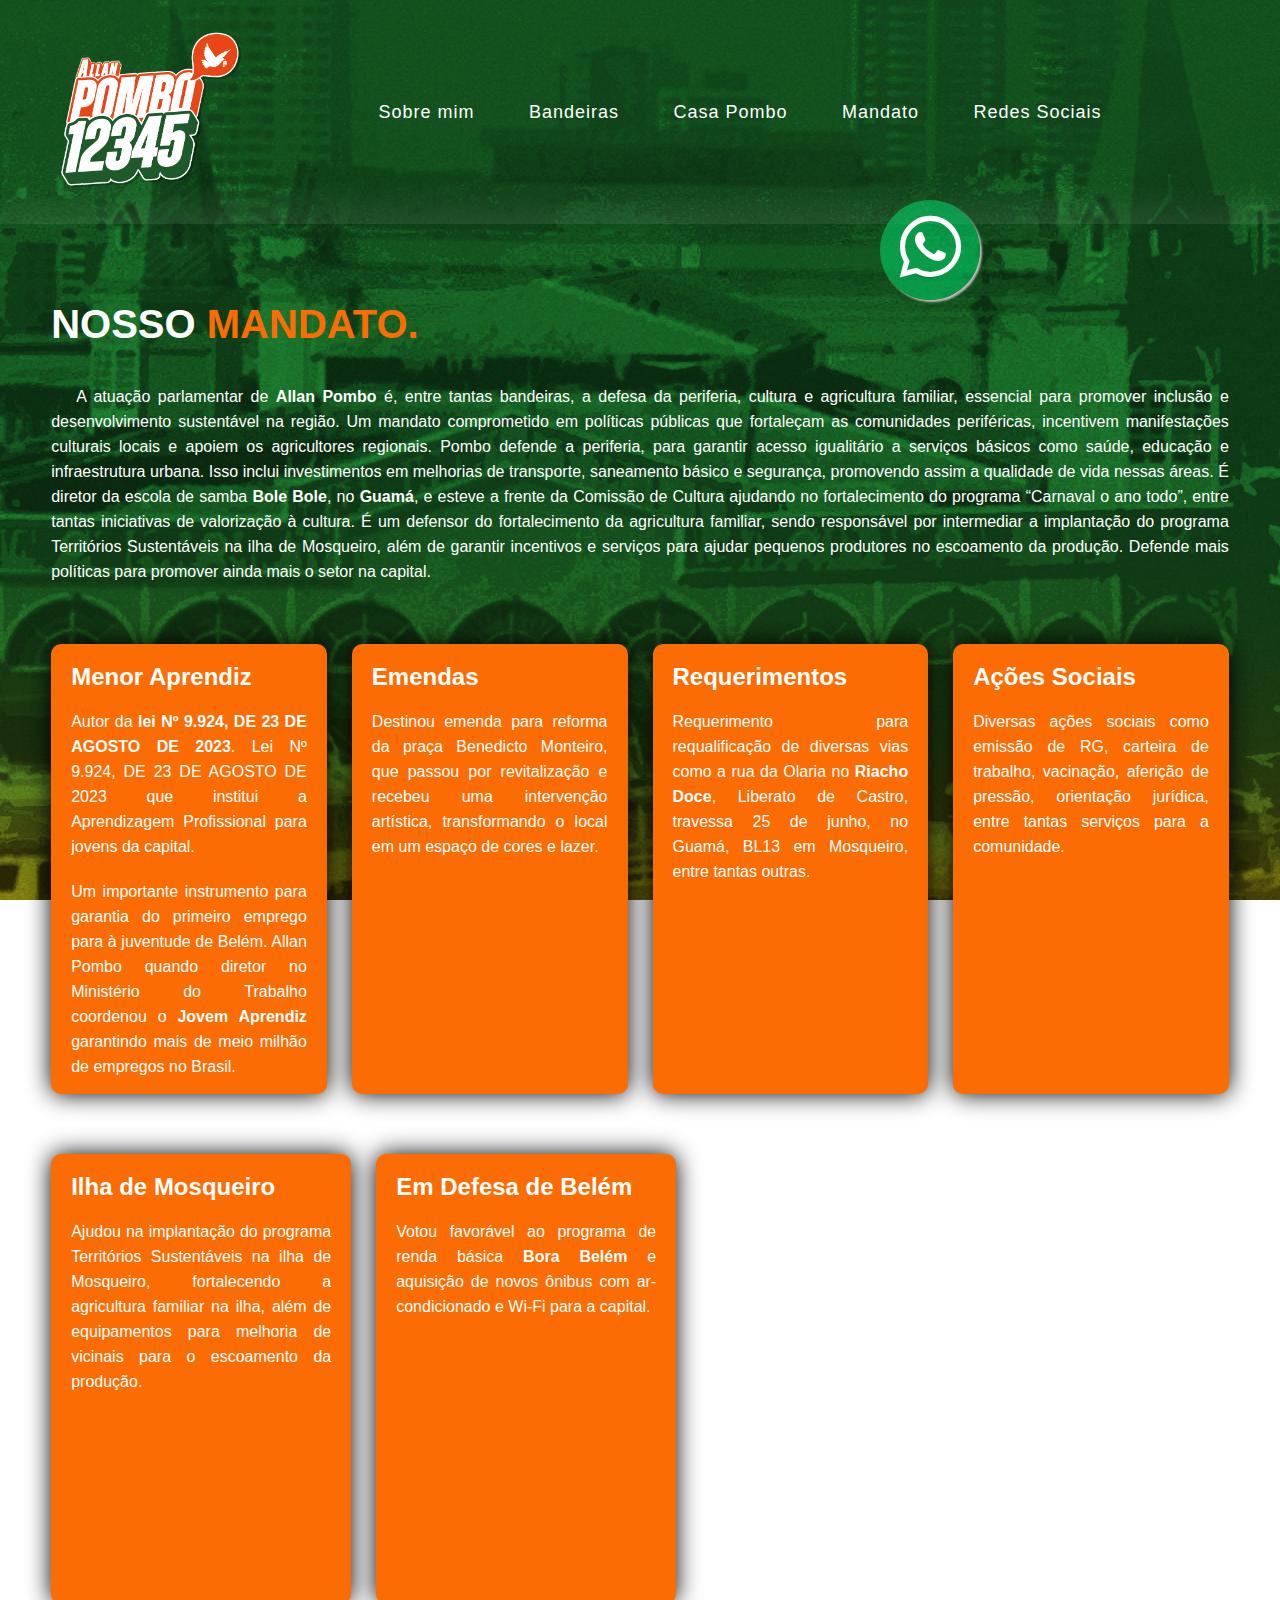
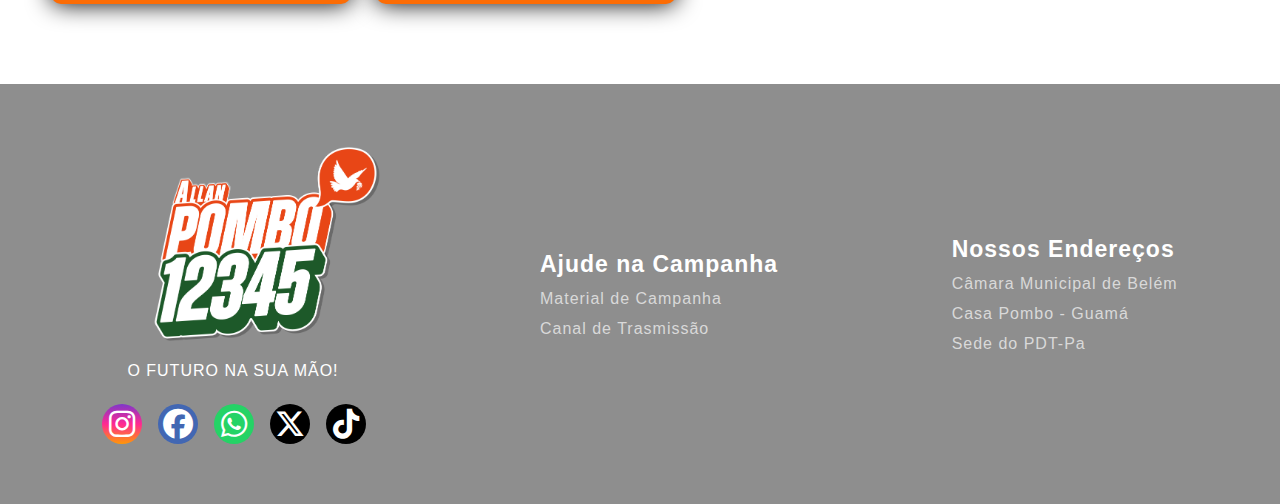
<file: mandato.html>
<!DOCTYPE html>
<html lang="pt-br">
<head>
    <meta charset="UTF-8">
    <meta name="viewport" content="width=device-width, initial-scale=1.0">
    <meta name="keywords" content="vereador de belém, allan pombo, vereador allan pombo, pdt belém, guamá">
    <meta name="robots" content="index, follow">
    <meta name="description" content="Página do Vereador Allan Pombo, o futuro em suas mãos">
    <meta name="author" content="NEGRÃO, I. P. R.">
    <!-- FAVICON -->
    <link rel="shortcut icon" href="./img/favicon24.png" type="image/x-icon">
    <!-- CDN -->
    <link rel="stylesheet" href="https://cdnjs.cloudflare.com/ajax/libs/font-awesome/6.5.1/css/all.min.css"
        integrity="sha512-DTOQO9RWCH3ppGqcWaEA1BIZOC6xxalwEsw9c2QQeAIftl+Vegovlnee1c9QX4TctnWMn13TZye+giMm8e2LwA=="
        crossorigin="anonymous" referrerpolicy="no-referrer" />
    <link rel="stylesheet" href="https://cdnjs.cloudflare.com/ajax/libs/font-awesome/6.5.1/css/all.min.css">
    <!-- css 01 -->
    <link rel="stylesheet" href="./css/mandato.css">
    <!-- Bootstrap -->
    <link rel="stylesheet" href="https://cdn.jsdelivr.net/npm/bootstrap-icons@1.11.3/font/bootstrap-icons.min.css">
    <!-- Javascript -->
    <title>Mandato</title>
</head>
<body>
    <header>
        <div class="interface">
            <div class="logo">
                <a href="index.html">
                    <img src="./img/LOGOTIPO-ALLAN-POMBO-12345-(2).png"  width="200px" alt="logo do vereador allan pombo">
                </a>
            </div> <!-- logo -->
            <nav class="menu-desktop">
                <ul>
                    <li class="link-nav"><a href="./sobremim.html">Sobre mim</a></li>
                    <li class="link-nav"><a href="./bandeiras.html">Bandeiras</a></li>
                    <li class="link-nav"><a href="/casapombo.html">Casa Pombo</a></li>
                    <li class="link-nav"><a href="/mandato.html">Mandato</a></li>
                    <li class="link-nav"><a href="#redes">Redes Sociais</a></li>
                </ul>
            </nav>
            <div class="btn-abrir-mobile" id="btn-menu">
                <i class="bi bi-list" id="icone"></i>
            </div> <!-- btn-abrir-mobile -->
                <div class="menu-mobile" id="menu-mobile">
                    <div class="btn-fechar">
                        <i class="bi bi-x-lg"></i>
                    </div> <!-- btn-fechar -->
                    <nav>
                        <ul>
                            <li><a href="./sobremim.html">Sobre mim</a></li>
                            <li><a href="./bandeiras.html">Bandeiras</a></li>
                            <li><a href="./casapombo.html">Casa Pombo</a></li>
                            <li><a href="./mandato.html">Mandato</a></li>
                            <li><a href="#redes">Redes Sociais</a></li>
                        </ul>
                    </nav>
                </div> <!-- menu-mobile -->
            <div class="overlay-menu" id="overlay-menu">
            
            </div> <!-- overlay-menu -->
        </div> <!-- interface -->
    </header>
    <div class="buttonzap">
        <a href="https://wa.me/559185066538" class="icon" target="_blank"><i class="fab fa-whatsapp"></i><h2 class="h2-icon"></h2></a>        
    </div>
    <section class="mandato" id="mandato">
            <div class="interface">
                <div class="txt-mandato">
                    <h2 class="titulo">
                        NOSSO <span>MANDATO.</span>
                    </h2>
                    <P>
                        A atuação parlamentar de <strong>Allan Pombo</strong> é, entre tantas bandeiras, a defesa da periferia, cultura e agricultura familiar, essencial para promover inclusão e desenvolvimento sustentável na região. Um mandato comprometido em políticas públicas que fortaleçam as comunidades periféricas, incentivem manifestações culturais locais e apoiem os agricultores regionais.

                        Pombo defende a periferia, para garantir acesso igualitário a serviços básicos como saúde, educação e infraestrutura urbana. Isso inclui investimentos em melhorias de transporte, saneamento básico e segurança, promovendo assim a qualidade de vida nessas áreas.

                        É diretor da escola de samba <strong>Bole Bole</strong>, no <strong>Guamá</strong>, e esteve a frente da Comissão de Cultura ajudando no fortalecimento do programa “Carnaval o ano todo”, entre tantas iniciativas de valorização à cultura. 

                        É um defensor do fortalecimento da agricultura familiar, sendo responsável por intermediar a implantação do programa Territórios Sustentáveis na ilha de Mosqueiro, além de garantir incentivos e serviços para ajudar pequenos produtores no escoamento da produção. Defende mais políticas para promover ainda mais o setor na capital.
                    </P>
                </div>
                <div class="flex-mandato" >
                    <div class="box-1" id="box-menor">
                        <h2 class="txt-1">Menor Aprendiz</h2>
                        <p class="txt-1">Autor da <strong>lei Nº 9.924, DE 23 DE AGOSTO DE 2023</strong>. Lei Nº 9.924, DE 23 DE AGOSTO DE 2023 que institui a Aprendizagem Profissional para  jovens da capital. </p>
                        <p class="txt-1">Um importante instrumento para garantia do primeiro emprego para à juventude de Belém. Allan Pombo quando diretor no Ministério do Trabalho coordenou o <strong>Jovem Aprendiz</strong> garantindo mais de meio milhão de empregos no Brasil.</p>
                    </div>
                    <div class="box-1" id="box-emenda">
                        <h2 class="txt-1">Emendas</h2>
                        <p class="txt-1">Destinou emenda para reforma da praça Benedicto Monteiro, que passou por revitalização e recebeu uma intervenção artística, transformando o local em um espaço de cores e lazer. </p>
                    </div>
                    <div class="box-1" id="box-requer">
                        <h2 class="txt-1">Requerimentos</h2>
                        <p class="txt-1">Requerimento para requalificação de diversas vias como a rua da Olaria no <strong>Riacho Doce</strong>, Liberato de Castro, travessa 25 de junho, no Guamá, BL13 em Mosqueiro, entre tantas outras.  </p>
                    </div>
                    <div class="box-1" id="box-acao">
                        <h2 class="txt-1">Ações Sociais</h2>
                        <p class="txt-1">Diversas ações sociais como emissão de RG, carteira de trabalho, vacinação, aferição de pressão, orientação jurídica, entre tantas serviços para a comunidade.  </p>
                    </div>
                </div> <!-- flex -->
                <div class="flex-mandato">
                    <div class="box-1" id="box-mococa">
                        <h2 class="txt-1">Ilha de Mosqueiro</h2>
                        <p class="txt-1">Ajudou na implantação do programa Territórios Sustentáveis na ilha de Mosqueiro, fortalecendo a agricultura familiar na ilha, além de equipamentos para melhoria de vicinais para o escoamento da produção. </p>
                        
                    </div>
                    <div class="box-1" id="box-def">
                        <h2 class="txt-1">Em Defesa de Belém</h2>
                        <p class="txt-1">Votou favorável ao programa de renda básica <strong>Bora Belém</strong> e aquisição de novos ônibus com ar-condicionado e Wi-Fi para a capital.   </p>
                    </div>
                </div> <!-- flex -->
            </div> <!-- interface -->
        </section> <!-- mandato -->
    <footer id="redes">
        <div class="footer-conteudo">
            <div class="flex-footer">
                <div class="footer-logo-contato">
                    <h2><img src="./img/LOGOTIPO-ALLAN-POMBO-12345-(2).png" width="250px" class="footer-logo-img" alt=""></h2>
                    <p class="footer-logo-p">O FUTURO NA SUA MÃO!</p>
                    <div class="footer-social-midia">
                        <a href="https://www.instagram.com/allanpombopdt" target="_blank" class="footer-link" id="instagram">
                            <i class="fa-brands fa-instagram"></i>
                        </a>
                        <a href="https://www.facebook.com/allanpombopdt?mibextid=" target="_blank" class="footer-link" id="facebook">
                            <i class="fa-brands fa-facebook"></i>
                        </a>
                        <a href="https://www.whatsapp.com/channel/0029VaDmxfz17EmnED2CkK36" target="_blank" class="footer-link"
                            id="whatsapp">
                            <i class="fa-brands fa-whatsapp"></i>
                        </a>
                        <a href="https://twitter.com/allanpombopdt" target="_blank" class="footer-link" id="x-twitter">
                            <i class="fa-brands fa-x-twitter"></i>
                        </a>
                        <a href="https://www.tiktok.com/@allanpombopdt" target="_blank" class="footer-link" id="tiktok">
                            <i class="fa-brands fa-tiktok"></i>
                        </a>
                    </div> <!-- footer-social-midia -->
                </div> <!-- footer-logo-contato -->
                <div class="footer-campanha">
                    <ul id="footer-list">
                        <li>
                            <h3 class="titulo-h3">Ajude na Campanha</h3>
                        </li>
                        <li>
                            <a href="https://drive.google.com/drive/folders/1H2i83pcGPIIlXse98VthkEs3XyGTDOX-?usp=sharing" class="footer-link" target="_blank" class="footer-link">Material de Campanha</a>
                        </li>
                        <li>
                            <a href="#" class="footer-link">Canal de Trasmissão</a>
                        </li>
                        <!--<li> 
                            <a href="#" class="footer-link">Doações para a Campanha</a>
                        </li> -->
                    </ul>
                </div> <!-- footer-campanha -->
                <div class="footer-localidade">
                    </ul>
                    <ul id="footer-list">
                        <li>
                            <h3 class="titulo-h3">Nossos Endereços</h3>
                        </li>
                        <li>
                            <a href="https://www.google.com/maps/place/C%C3%A2mara+Municipal+de+Bel%C3%A9m/@-1.4425879,-48.4657218,15z/data=!4m6!3m5!1s0x92a48c171aa71ed1:0xc7070960b868edbd!8m2!3d-1.4425879!4d-48.4657218!16s%2Fg%2F1tmgdhq0?entry=ttu"
                                target="_blank" class="footer-link">Câmara Municipal de Belém</a>
                        </li>
                        <li>
                            <a href="https://maps.app.goo.gl/NDuAyJxEB9nQgs75A" target="_blank" class="footer-link">Casa Pombo - Guamá</a>
                        </li>
                        <li>
                            <a href="https://maps.app.goo.gl/6jMb99DB4VMxPNfn7" target="_blank" class="footer-link">Sede do PDT-Pa</a>
                        </li>
                    </ul>
                </div> <!-- footer-localidade -->
            </div> <!-- flex -->
        </div> <!-- footer-conteudo -->

        
    </footer>
    <script src="./js/mandato.js"></script>
</body>
</html>
</file>
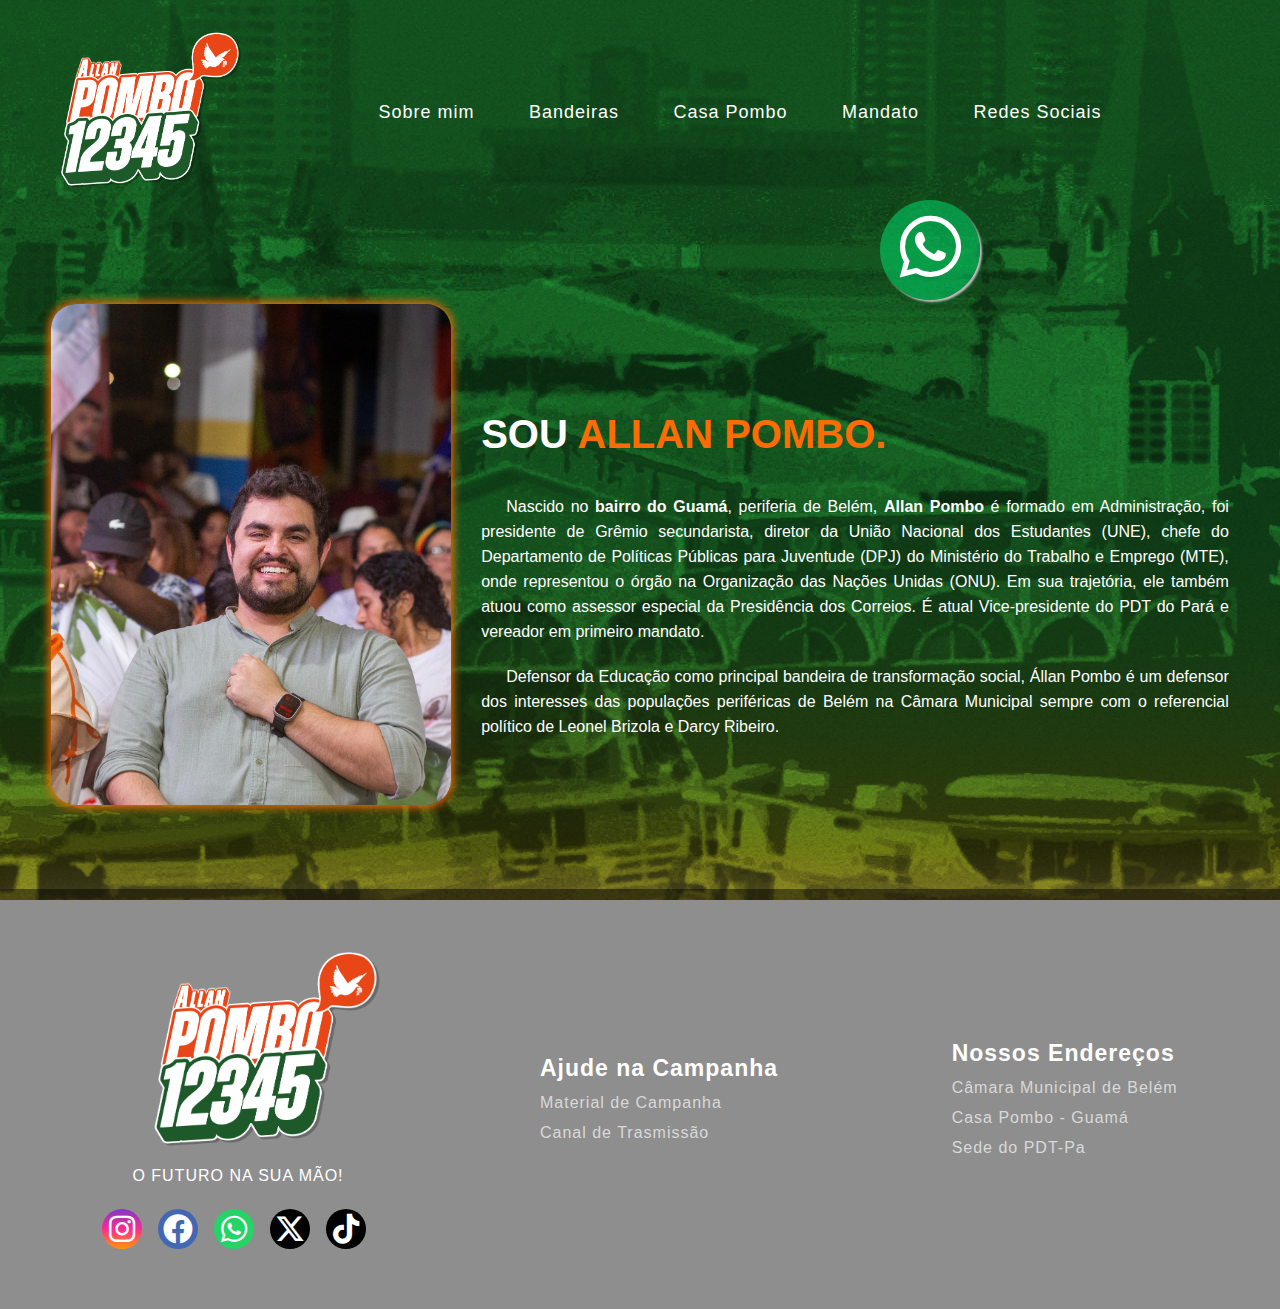
<file: sobremim.html>
<!DOCTYPE html>
<html lang="pt-br">
<head>
    <meta charset="UTF-8">
    <meta name="viewport" content="width=device-width, initial-scale=1.0">
    <link rel="icon" href="./img/favicon24.png">
    <meta name="keywords" content="vereador de belém, allan pombo, vereador allan pombo, allan pombo pdt">
    <meta name="robots" content="index, follow">
    <meta name="description" content="Página do Vereador Allan Pombo, o futuro em suas mãos">
    <meta name="author" content="NEGRÃO, I. P. R.">
    <title>Sobre mim</title>
    <!-- FAVICON -->
    <link rel="shortcut icon" href="./img/favicon24.png" type="image/x-icon">
    <!-- CDN -->
    <link rel="stylesheet" href="https://cdnjs.cloudflare.com/ajax/libs/font-awesome/6.5.1/css/all.min.css"
        integrity="sha512-DTOQO9RWCH3ppGqcWaEA1BIZOC6xxalwEsw9c2QQeAIftl+Vegovlnee1c9QX4TctnWMn13TZye+giMm8e2LwA=="
        crossorigin="anonymous" referrerpolicy="no-referrer" />
    <link rel="stylesheet" href="https://cdnjs.cloudflare.com/ajax/libs/font-awesome/6.5.1/css/all.min.css">
    <!-- css 01 -->
    <link rel="stylesheet" href="./css/sobremim.css">
    <!-- Bootstrap -->
    <link rel="stylesheet" href="https://cdn.jsdelivr.net/npm/bootstrap-icons@1.11.3/font/bootstrap-icons.min.css">
    <!-- Javascript -->
    <!-- Google font -->
    <link rel="stylesheet" href="https://fonts.googleapis.com/css2?family=Material+Symbols+Rounded:opsz,wght,FILL,GRAD@48,400,0,0">
    <!-- Whatsapp CDN -->
    <link rel="stylesheet" href="http://cdnjs.cloudflare.com/ajax/libs/font-awesome/6.0.0/css/all.min.css">
</head>
<body>
    <header>
        <div class="interface">
            <div class="logo">
                <a href="index.html">
                    <img src="./img/LOGOTIPO-ALLAN-POMBO-12345-(2).png"  width="200px" alt="logo do vereador allan pombo">
                </a>
            </div> <!-- logo -->
            <nav class="menu-desktop">
                <ul>
                    <li class="link-nav"><a href="./sobremim.html">Sobre mim</a></li>
                    <li class="link-nav"><a href="./bandeiras.html">Bandeiras</a></li>
                    <li class="link-nav"><a href="./casapombo.html">Casa Pombo</a></li>
                    <li class="link-nav"><a href="/mandato.html">Mandato</a></li>
                    <li class="link-nav"><a href="#redes">Redes Sociais</a></li>
                </ul>
            </nav>

            <div class="btn-abrir-mobile" id="btn-menu">
                <i class="bi bi-list" id="icone"></i>
            </div> <!-- btn-abrir-mobile -->
                <div class="menu-mobile" id="menu-mobile">
                    <div class="btn-fechar">
                        <i class="bi bi-x-lg"></i>
                    </div> <!-- btn-fechar -->
                    <nav>
                        <ul>
                            <li><a href="./sobremim.html">Sobre mim</a></li>
                            <li><a href="./bandeiras.html">Bandeiras</a></li>
                            <li><a href="./casapombo.html">Casa Pombo</a></li>
                            <li><a href="./mandato.html">Mandato</a></li>
                            <li><a href="#redes">Redes Sociais</a></li>
                        </ul>
                    </nav>
                </div> <!-- menu-mobile -->
            <div class="overlay-menu" id="overlay-menu">
                
            </div> <!-- overlay-menu -->
            

        </div> <!-- interface -->
    </header>
    
    <section class="sobre-mim" id="sobre">
            <div class="interface">
                <div class="flex-sobremim">
                    <div class="img-sobre-mim">
                        <img src="./img/allan03.jpeg" id="img-sobre-mim" width="400px" alt="">
                    </div> <!-- img-sobre-mim -->
                    <div class="txt-sobre-mim">
                        <h2>
                            SOU <span>ALLAN POMBO.</span>
                        </h2>
                        <P>
                            Nascido no <strong>bairro do Guamá</strong>, periferia de Belém, <strong>Allan Pombo</strong> é formado em Administração, foi presidente de Grêmio
                            secundarista, diretor da União Nacional dos Estudantes (UNE), chefe do Departamento de Políticas Públicas para
                            Juventude (DPJ) do Ministério do Trabalho e Emprego (MTE), onde representou o órgão na Organização das Nações
                            Unidas (ONU). Em sua trajetória, ele também atuou como assessor especial da Presidência dos Correios. É atual
                            Vice-presidente do PDT do Pará e vereador em primeiro mandato.
                        </P>
                        <p>
                            Defensor da Educação como principal bandeira de transformação social, Állan Pombo é um defensor dos interesses
                            das populações periféricas de Belém na Câmara Municipal sempre com o referencial político de Leonel Brizola e
                            Darcy Ribeiro.
                        </p>
                    </div> <!-- txt-sobre-mim -->
                </div> <!-- flex -->
            </div> <!-- interface -->
        </section> <!-- sobre-mim -->
        <div class="buttonzap">
            <a href="https://wa.me/559185066538" class="icon" target="_blank"><i class="fab fa-whatsapp"></i><h2 class="h2-icon">ZAP DO POMBO!</h2></a>        
        </div>
        <footer id="redes">
        <div class="footer-conteudo">
            <div class="flex-footer">
                <div class="footer-logo-contato">
                    <h2><img src="./img/LOGOTIPO-ALLAN-POMBO-12345-(2).png" width="250px" class="footer-logo-img" alt=""></h2>
                    <p class="footer-logo-p">O FUTURO NA SUA MÃO!</p>
                    <div class="footer-social-midia">
                        <a href="https://www.instagram.com/allanpombopdt" target="_blank" class="footer-link" id="instagram">
                            <i class="fa-brands fa-instagram"></i>
                        </a>
                        <a href="https://www.facebook.com/allanpombopdt?mibextid=" target="_blank" class="footer-link" id="facebook">
                            <i class="fa-brands fa-facebook"></i>
                        </a>
                        <a href="https://www.whatsapp.com/channel/0029VaDmxfz17EmnED2CkK36" target="_blank" class="footer-link"
                            id="whatsapp">
                            <i class="fa-brands fa-whatsapp"></i>
                        </a>
                        <a href="https://twitter.com/allanpombopdt" target="_blank" class="footer-link" id="x-twitter">
                            <i class="fa-brands fa-x-twitter"></i>
                        </a>
                        <a href="https://www.tiktok.com/@allanpombopdt" target="_blank" class="footer-link" id="tiktok">
                            <i class="fa-brands fa-tiktok"></i>
                        </a>
                    </div> <!-- footer-social-midia -->
                </div> <!-- footer-logo-contato -->
                <div class="footer-campanha">
                    <ul id="footer-list">
                        <li>
                            <h3 class="titulo-h3">Ajude na Campanha</h3>
                        </li>
                        <li>
                            <a href="https://drive.google.com/drive/folders/1H2i83pcGPIIlXse98VthkEs3XyGTDOX-?usp=sharing" class="footer-link" target="_blank" class="footer-link">Material de Campanha</a>
                        </li>
                        <li>
                            <a href="#" class="footer-link">Canal de Trasmissão</a>
                        </li>
                        <!--<li> 
                            <a href="#" class="footer-link">Doações para a Campanha</a>
                        </li> -->
                    </ul>
                </div> <!-- footer-campanha -->
                <div class="footer-localidade">
                    </ul>
                    <ul id="footer-list">
                        <li>
                            <h3 class="titulo-h3">Nossos Endereços</h3>
                        </li>
                        <li>
                            <a href="https://www.google.com/maps/place/C%C3%A2mara+Municipal+de+Bel%C3%A9m/@-1.4425879,-48.4657218,15z/data=!4m6!3m5!1s0x92a48c171aa71ed1:0xc7070960b868edbd!8m2!3d-1.4425879!4d-48.4657218!16s%2Fg%2F1tmgdhq0?entry=ttu"
                                target="_blank" class="footer-link">Câmara Municipal de Belém</a>
                        </li>
                        <li>
                            <a href="https://maps.app.goo.gl/NDuAyJxEB9nQgs75A" target="_blank" class="footer-link">Casa Pombo - Guamá</a>
                        </li>
                        <li>
                            <a href="https://maps.app.goo.gl/6jMb99DB4VMxPNfn7" target="_blank" class="footer-link">Sede do PDT-Pa</a>
                        </li>
                    </ul>
                </div> <!-- footer-localidade -->
            </div> <!-- flex -->
        </div> <!-- footer-conteudo -->
    </footer>
    <script src="./js/sobremim.js"></script>
</body>
</html>
</file>
<file: css/index.css>
* {
    margin: 0;
    padding: 0;
    box-sizing: border-box;
    font-family: Arial, Helvetica, sans-serif;
}

body {
    background-image: url("../img/bg02-site-allan.png");
    background-size: auto;
    background-attachment: fixed;
    background-position: center center;
    overflow: auto;
}


.interface {
    max-width: 1280px;
    margin: 0 auto;
}


/*------  Estilo CABEÇALHO -----*/

header {
    padding: 30px 4%;
}

header .interface {
    display: flex;
    align-items: center;
    justify-content: space-between;
}

header a {
    color: #fff;
    text-decoration: none;
}

header nav ul {
    list-style: none;
}

header nav.menu-desktop ul li {
    display: inline-block;
    padding: 0 25px;
}

header nav.menu-desktop ul li a {
    font-size: 18px;
    letter-spacing: 1px;
}

header nav.menu-desktop a:hover {
    transform: scale(1.2);
    display: inline-block;
    transition: 0.3s;
    color: #fc6c04;
}

.btn-contato button {
    padding: 10px 40px;
    font-weight: 600;
    background-color: #fff;
    border: 0;
    border-radius: 30px;
    cursor: pointer;
    opacity: 0.6;
}

button:hover,
form .btn-enviar input:hover {
    box-shadow: 0px 0px 25px #fc6c04;
    transform: scale(1.05);
}

/*-------- Botão zap ---------*/

.icon {
    bottom: 60px;
    right: 300px;
    position: fixed;
    font-size: 70px;
    background-color: #01e6737e;
    color: #fff;
    border-radius: 50px;
    padding: 3px;
    width: 100px;
    height: 100px;
    text-align: center;
    text-decoration: none;
    box-shadow: 2px 2px 2px #c0bdbd;
    top: 200px;
    z-index: 100;
}

.icon .fab {
    padding-top: 9px;
}

.h2-icon {
    font-size: 16px;
    margin-top: -60px;
    color: #fff;
    background-color: #01e6737e;
    border-radius: 20px;
    width: 120px;
    margin-left: -101px;
    padding: 5px;
    display: none;
}

/*-------- Estilo do menu mobile ---------*/

.menu-mobile {
    background-color: rgba(0, 0, 0, 0.459);
    height: 100vh;
    position: fixed;
    top: 0;
    right: 0;
    z-index: 99999;
    width: 0%;
    overflow: hidden;
    transition: 0.4s;
    display: none; /* 1 none aqui */
}

.menu-mobile nav ul {
    text-align: right;
}

.btn-abrir-mobile.hidden {
    display: none;
}

.menu-mobile nav ul li a {
    display: block;
    color: #fff;
    font-size: 20px;
    font-weight: 300;
    padding: 20px 8%;
}

.menu-mobile nav ul li a:hover {
    background-color: #00ff08;
    color: #00000081;
    
}

.menu-mobile .btn-fechar i {
    color: #00ff08;
    font-size: 30px;
}

.btn-fechar {
    padding: 20px 5%;
}

.btn-abrir-mobile.hidden {
    display: none;
}

.btn-abrir-mobile i {
    color: #00ff08;
    font-size: 40px;
    display: none; /*  2 none aqui */
}

.overlay-menu {
    background-color: #0000002a;
    width: 100%;
    height: 100%;
    position: fixed;
    top: 0;
    left: 0;
    z-index: 88888;
    display: none;
    transition: 0.2s;
    display: none; /* 3 none aqui */
}

.menu-mobile.abrir-menu {
    width: 70%;
}

.menu-mobile.abrir-menu ~ .overlay-menu {
    display: none; /*  4 none aqui */
}

/*------  faixa Manifesto -----*/

.manifesto-img {
    margin-top: 80px;
}

.manifesto-titulo img {
    align-items: center;
    width: 230px;
    margin-left: 500px ;
}

.manifesto .interface img {
    align-items: center;
}

.manifesto {
    background-color: #1717177c;
    padding: 15px 8%;
}

/*------  Principal Manifesto -----*/

.flex-manifest {
    display: flex;
}

section.principal-manifesto {
    padding: 40px 4%;
}

section.principal-manifesto .flex-manifest {
    align-items: center;
    justify-content: center;
    gap: 50px;
}

.manifesto-text h2  {
    color: #fff;
    margin-left: 0px;
    align-items: center;
    font-size: 40px;
    line-height: 40px;
    margin-bottom: 30px;
    margin-top: 50px;
}

section.principal-manifesto .manifesto-text h2 span {
    color: #fc6c04;
}

section.principal-manifesto .manifesto-text p {
    color: #fff;
    margin: 20px 0;
    font-size: 18px;
    text-align: justify;
    line-height: 25px;
    text-indent: 50px;
    width: 700px;
}

section.principal-manifesto  {
    width: auto;
}

.manifesto-img img {
    width: 500px;
}


/*-------- Estilo Formulario ---------*/

section .formulario {
    padding: 80px 4%;
}

form {
    max-width: 500px;
    display: flex;
    justify-content: left;
    flex-direction: column;
    gap: 10px;
    margin-top: 40px;
}

section.formulario .titulo {
    font-size: 40px;
    line-height: 40px;
    margin-bottom: 40px;
    color: #fff;
}

section.formulario h2 span {
    color: #fc6c04;
}

section.formulario h2 {
    align-items: center;
    margin-left: 0px;
}

form {
    background: transparent;
}
form input {
    width: 150%;
    background-color: #fff;
    border: 0;
    outline: 0;
    padding: 20px 15px;
    border-radius: 15px;
    color: black;
    font-size: 18px;
}

form textarea {
    width: 150%;
    background-color: #fff;
    border: 0;
    outline: 0;
    padding: 80px 15px;
    border-radius: 15px;
    color: black;
    font-size: 18px;
}

form input::placeholder {
    color: #fff;
}

form textarea::placeholder {
    color: #fff;
    text-align: left;
    position: absolute;
    top: 20px;
}

form textarea {
    resize: none;
    max-height: 200px;
}

form .btn-enviar {
    margin-top: 20px;
    text-align: right;
    padding: auto;
}


form .btn-enviar input[type="submit"] {
    width: 120px;
    background-color: #fff;
    color: #000;
    font-weight: 700;
    cursor: pointer;
    transition: 0.2s;
    height: 70px;
    width: 150px;
    
    margin-bottom: 50px;
}

.formulario-campos {
    align-items: left;
}

#btn-enviar {
    width: 120px;
    margin-left: 632px;
    color: #fff;
    background-color: #1caa50;
    margin-top: -40px;
}

#btn-enviar:hover {
    background-color: #fc6c04;
    transform: scale(1)translateY(-2px);
    box-shadow: 0 0 25px #fc6c04;
}

label  {
    font-size: 19px;
    color: #eeeeee;
}

#checkbox1 {
    width: 20px;
    height: 20px;
    margin-bottom: 10px;
}

#caixa-text {
    margin-bottom: 20px;
}

input[type="text"]{
    background-color: rgba(0, 255, 0, 0.179);
    color:white;
    border: 2px solid #fff;
}

input[type="number"]{
    background-color: rgba(0, 255, 0, 0.179);
    color: white;
    border: 2px solid #fff;
}

textarea[name="sua-mensagem"]{
    background-color: rgba(0, 255, 0, 0.179);
    color:white;
    border: 2px solid #fff;
}

/*-------- Estilo Quem assinou ---------*/

.flex-form-signature {
    display: flex;
}

.quem-assinou {
    border: 2px solid #fff;
    width: 450px;
    height: 505px;
    margin-left: 200px;
    border-radius: 20px;
    background-color: rgba(0, 255, 0, 0.179)
}

.quem-assinou h2 {
    position: relative;
    margin-left: 30px;
    left: 20px;
    top: 30px;
    
}

.quem-assinou h2 {
    color: #fff;
}


.list-wrapper {
    background-color: transparent;
    width: 100%;
    max-width: 700px;
    max-height: 400px;
    overflow-y: auto;
    border-radius: 5px;
    box-shadow: 0 2px 6px rgba(0,0,0, .2);
    margin-top: 40px;
    border: 2px 0px 1px 2px solid orange;
}

.list-assinantes {
    list-style: none;
    padding: 0;
    margin: 0;
}
.list-item {
    display: flex;
    border-bottom: 1px solid #fff;
    padding: 16px;
    
}

.list-item__image img {
    width: 80px;
    height: 80px;
    border-radius: 50%;
    object-fit: cover;

}

.list-item__content {
    padding: 0 20px;
    
    flex-grow: 1;
}

.list-item__name {
    font-size: 24px;
    color: #fff;
    margin: 0;
}
.list-item__email {
    margin: 5px 0 0;
    color: #fff;
}

.list-item:hover {
    background-color: #fc6c04;
    
}

.list-item__action {
    display: flex;
    gap: 16px;
    align-items: center;
    opacity: 0;
    
}

.list-item:hover .list-item__action {
    opacity: 0.3;
}

/*-------- Estilo Galeria ---------*/

.container-img {
    max-width: 1260px;
    width: 100%;
    margin-bottom: 100px;
}

.slide-wrapper {
    position: relative;
}

.heading-1 {
    font-size: 40px;
    line-height: 60px;
    margin-bottom: 20px;
    margin-top: 50px;
    margin-left: -50px;
    color: #fff;
}

.heading-1 span {
    color: #fc6c04;
}


.slide-wrapper .slider-button {
    position: absolute;
    top: 50%;
    color: #fff;
    border: none;
    outline: none;
    background-color: black;
    font-size: 2.2rem;
    cursor: pointer;
    border-radius: 50%;
    transform: translateY(-50%);
}

.slide-wrapper .slider-button:hover {
    background-color: #fc6c04;
}

.slide-wrapper .slider-button#prev-slider {
    left: -20px;
    display: none;
}

.slide-wrapper .slider-button#next-slider {
    right: -20px;
}

.slide-wrapper .image-list {
    display: grid;
    gap: 18px;
    font-size: 0;
    margin-bottom: 30px;
    overflow-x: auto;
    scrollbar-width: none;
    grid-template-columns: repeat(14, 1fr);
    
}

.slide-wrapper .image-list::-webkit-scrollbar {
    display: none;
}


.slide-wrapper .image-list .image-item {
    width: 400px;
    height: 400px;
    object-fit: cover;
}

.container-img .slider-scrollbar {
    height: 20px;
    width: 100%;
    background-color: #fc6b044d;
    display: flex;
    align-items: center;
}

.slider-scrollbar .scrollbar-track {
    height: 2px;
    width: 100%;
    background-color: #ccc ;
    position: relative;
    border-radius: 4px;
}

.slider-scrollbar:hover .scrollbar-track {
    height: 5px;
}



.slider-scrollbar .scrollbar-thumb {
    position: absolute;
    height: 100%;
    width: 50%;
    background-color: black ;
    border-radius: inherit;
    cursor: grab;
}

.slider-scrollbar .scrollbar-track :active {
    cursor: grabbing;
    height: 8px;
    top: -2px;
}

.slider-scrollbar .scrollbar-thumb::after {
    content: "";
    position: absolute;
    left: 0;
    right: 0;
    top: -10px;
    bottom: -10px;
}

.image-item:target {
    position: fixed;
    width: 50%;
    top: 200px;
    left: 25%;
}

/*-------- Estilo Rodapé ---------*/

footer  {
    padding: 60px 8%;
    box-shadow: 0 0 40px 10px #ffffff1d;
    letter-spacing: 1px;
    background-color: #1717177c;
}

footer .flex-footer {
    display: flex;
    align-items: center;
    justify-content: space-between;
}

.footer-conteudo .footer-logo-contato p {
    color: #fff;
}

.footer-conteudo .footer-logo-contato h2 {
    margin-bottom: 0.75rem;
}

.footer-conteudo {
    max-width: 1280px;
    margin: 0 auto;
}

.footer-social-midia {
    display: flex;
    gap: 1rem;
    font-size: 30px;
    margin-top: 1.5rem;
}

.footer-social-midia .footer-link {
    display: flex;
    align-items: center;
    justify-content: center;
    height: 2.5rem;
    width: 2.5rem;
    color: #fff;
    border-radius: 50%;
    transition: all 0.4s; /*tempo de transição hover*/
}

.footer-link {
    text-decoration: none;
    cursor: pointer;
}

.footer-social-midia .footer-link:hover {
    opacity: 0.8;
}

#instagram {
    background: linear-gradient(#7f37c9, #ff2992, #ff9807);
}
#facebook {
    background-color: #4267b3;
}
#whatsapp {
    background-color: #25d366;
}
#x-twitter {
    background-color: #000;
}

#tiktok {
    background-color: #000;
}

#footer-list {
    display: flex;
    flex-direction: column;
    gap: 0.75rem;
    list-style: none;
}

.footer-logo-img {
    position: relative;
    left:40px;
}

#footer-list .footer-link {
    color: #d9d9d9;
    transition: all 0.4s; /*tempo de transição hover*/
}

#footer-list h3 {
    color: #fff;
}

.titulo-h3 {
    font-size: 23px;
}

.footer-logo-p {
    color: #fff;
    font-size: 18px;
    position: relative;
    left: 15px;
}

#footer-list .footer-link:hover {
    color: #fc6c04;
}

#footer-copyright {
    padding: 20px 0;
    background-color: #000;
}

#footer-copyright p {
    color: #fff;
    text-align: center;
}



/*-------- Estilo Cookies ---------*/

.cookies-msg {
    width: 80%;
    background-color: #fc6b04ee;
    position: fixed;
    bottom:10%;
    left: 50%;
    transform: translate(-50%);
    border-radius: 15px;
    display: none;
}

.cookies-msg.mostrar {
    display: block;
}

.flex-cookies {
    display: flex;
    align-items: center;
    text-align: justify;
    padding: 0px;
}

.cookies-txt  {
    color: #fff;
    padding: 20px;
    line-height: 25px;
}


.cookies-msg .cookies-btn .b-btn {
    background-color: #1caa50ee;
    color: #FFF;
    font-weight: 700;
    margin: 0;
    font-size: 18px;
    padding: 50% 40px;
    cursor: pointer;
    border: none;
    border-radius: 0 15px 15px 0;
}


@media screen and (max-width: 768px) {
    .principal-manifesto .flex-manifest {
        flex-direction: column-reverse;
    } 

    body {
        background-image: url("../img/bg03-site-allan.jpg");
        background-attachment: scroll;

    }
    /*--- Cabeçalho ---*/
    .menu-desktop,
    .btn-contato {
        display: none;
    }
    

    .logo img {
        width: 150px;
        padding-right: -30px;
    }

    .menu-desktop {
        display: none;
    }

    /*--- mobile ---*/

    .menu-mobile {
        background-color: rgb(3, 127, 3);
        height: 100%;
        position: fixed;
        top: 0;
        right: -10px;
        z-index: 99999;
        width: 0%;
        overflow: hidden;
        transition: 0.4s;
        display: block; /* 1 none aqui */
    }

    .menu-mobile nav ul {
        text-align: right;
        margin-right: 20px;
    }
    .menu-mobile nav ul li a {
        display: block; /* 2 none aqui */
        color: #fc6c04;
        font-size: 20px;
        font-weight: 400;
        padding: 20px 8%;
    }

    .menu-mobile nav ul li a:hover {
        background-color: #ffffffa4;
        color: #000;
        display: block;
        
    }

    .menu-mobile .btn-fechar i {
        color: #fc6c04;
        font-size: 30px;
    }

    .btn-fechar {
        padding: 20px 5%;
    }

    .btn-abrir-mobile i {
        color: #fc6c04;
        font-size: 50px;
        left: -25px;
        display: block; /*  2 none aqui */
        position: relative;
    }

    .menu-mobile.abrir-menu {
        width: 70%;
        display: block;
    }

    .menu-mobile.abrir-menu ~ .overlay-menu {
        display: block; /*  4 none aqui */
    }

    .btn-abrir-menu i {
        margin-left: 20px;
    }

    /*--- ZAP ---*/
    .icon {
        right: 2rem;
        font-size: 35px;
        width: 60px;
        height: 60px;
        top: 300px;
    }
    
    .icon .fab {
        padding-top: 10px;
    }

    .h2-icon {
        font-size: 15px;
        margin-top: -44px;
    }

    /*--- MANIFESTO ---*/

    
    .manifesto {
        background-color: #1717177c;
        padding: 1.25rem 0;
        margin:auto 0;
        width: 100vw;
    }
    
    .manifesto-titulo img {
        align-items: center;
        width: 200px;
        margin-left: 7rem;
    }

    .manifesto-img img {
        width: 400px;
    }

    section.principal-manifesto .flex-manifest {
        gap: 1px;
    }

    .manifesto-text h2 {
        font-size: 35px;
        margin-left: 20px;
        
    }

    section.principal-manifesto .manifesto-text p {
        padding: 0 0.5rem;
        width: 350px;
        margin-left: 20px;
    }

    section.principal-manifesto .manifesto-img img {
        width: 85vw;
        margin-top: -50px;
        margin-bottom: -40px;
    }

    /*--- Formulario ---*/

    .flex-form-signature {
        flex-direction: column;
    }
    
    section.formulario .titulo {
        font-size: 35px;
        margin-left: 3rem;
    }   
    
    form {
        max-width: 225px;
        justify-content: center;
        margin-left: 3rem;
    }

    label {
        font-size: 18px;
        width: 230px;
        margin-left: 9px;
    }

    #btn-enviar {
        margin-top: 15px;
        margin-left: 0.5rem;
        margin-bottom: 30px;
        width: 330px;
        display: block;
    }

    /*--- ASSINATURAS ---*/

    .quem-assinou {
        width: 340px;
        margin-left: 3rem;
    }

    .list-item__email {
        font-size: 18px;
    }

    /*--- GALERIA ---*/

    .container-img {
        width: 100%;
        max-width: 350px;
        margin-left: 2rem;
    }

    .slide-wrapper {
        box-shadow: 0 0 25px #fc6c04;
    }

    .heading-1 {
        font-size: 25px;
        margin-left: -0.635rem;
        line-height: 40px;
    }

    /*--- FOOTER ---*/

    .flex-footer {
        flex-direction: column;
        gap: 20px;
    }

    footer {
        padding: 50px 4%;
        box-shadow: 0 0 40px 10px #ffffff1d;
        
    }
    
    .footer-logo-img {
        margin-top: -20px;
        
    }

    .footer-list {
        margin-left: 150px;
    }

    .footer-localidade {
        margin-left: -50px;
    }

    /*-------- Estilo Cookies ---------*/

    .flex-cookies {
        flex-direction: column;
    }

    .cookies-msg .cookies-btn .b-btn {
        border-radius: 0px 0px 15px 15px ;
        padding: 20px 138px;
    }

    
}

@media screen and (min-width: 769px) and (max-width: 1024px) {
    .principal-manifesto .flex-manifest {
        flex-direction: column-reverse;
    } 

    body {
        background-image: url("../img/bg03-site-allan.jpg");
        background-attachment: scroll;

    }
    /*--- Cabeçalho ---*/
    .menu-desktop,
    .btn-contato {
        display: none;
    }
    

    .logo img {
        width: 150px;
        padding-right: -30px;
    }

    .menu-desktop {
        display: none;
    }

    #manifest-title {
        left: 1000px;
    }

    



    
}
</file>
<file: css/estilocongrats.css>
* {
    box-sizing: border-box;
    padding: 0;
    margin: 0;
    font-family: 'poppins', sans-serif;
    font-size: 18px;
}

body {
    background-image: url('../img/bg02-site-allan.png');
    height: 100vh;
    display: flex;
    flex-direction: column;
    align-items: center;
    justify-content: center;
}

.lgpd {
    background-color: #fc6b04d8;
    padding: 20px 30px;
    width: 50%;
    line-height: 30px;
    border-radius: 15px;
    margin-bottom: 20px;
}

.lgpd p {
    color: #fff;
    text-align: center;
}

.lgpd a {
    text-decoration:underline;
}

.lgpd h2 {
    color: #fff;
    text-align: center;
    font-size: 20px;
    font-weight: 700;
    margin-bottom: 10px;
}

h1 {
    font-size: 42px;
    margin-bottom: 20px;
    color: white;
}

a {
    text-decoration: none;
    color: bisque;
}

a > span {
    color: rgb(255, 70, 3);
    font-weight: 700;
}

@media screen and (max-width: 1064px) {
    
    body {
        background-image: url("../img/bg03-site-allan.jpg");
        background-attachment: scroll;

    }

    a {
        margin-left: -70px;
    }

    h1 {
        font-size: 28px;
        margin-left: 50px;
    }

    .lgpd {
        width: 75%;
    }

    .lgpd a {
    margin-left: 5px;
}

}
</file>
<file: css/bandeiras.css>
* {
    margin: 0;
    padding: 0;
    box-sizing: border-box;
    font-family: Arial, Helvetica, sans-serif;
}

body {
    background-image: url("../img/bg02-site-allan.png");
    background-size: auto;
    background-attachment: fixed;
    background-position: center center;
    overflow: auto;
}

.interface {
    max-width: 1280px;
    margin: 0 auto;
}

/*------  Estilo CABEÇALHO -----*/

header {
    padding: 30px 4%;
}

header .interface {
    display: flex;
    align-items: center;
    justify-content: space-between;
    gap: -200px;
}

header a {
    color: #fff;
    text-decoration: none;
}

header nav ul {
    list-style: none;
}

header nav.menu-desktop ul li {
    display: inline-block;
    padding: 0 25px;
}

header nav.menu-desktop ul li a {
    font-size: 18px;
    letter-spacing: 1px;
}

header nav.menu-desktop a:hover {
    transform: scale(1.2);
    display: inline-block;
    transition: 0.3s;
    color: #fc6c04;
}

.btn-contato button {
    padding: 10px 40px;
    font-weight: 600;
    background-color: #fff;
    border: 0;
    border-radius: 30px;
    cursor: pointer;
    opacity: 0.6;
}

button:hover,
form .btn-enviar input:hover {
    box-shadow: 0px 0px 25px #fc6c04;
    transform: scale(1.05);
}

/*-------- Botão zap ---------*/

.icon {
    bottom: 60px;
    right: 300px;
    position: fixed;
    font-size: 70px;
    background-color: #01e6737e;
    color: #fff;
    border-radius: 50px;
    padding: 3px;
    width: 100px;
    height: 100px;
    text-align: center;
    text-decoration: none;
    box-shadow: 2px 2px 2px #c0bdbd;
    top: 200px;
    z-index: 100;
}

.icon .fab {
    padding-top: 9px;
}

.h2-icon {
    font-size: 16px;
    margin-top: -60px;
    color: #fff;
    background-color: #01e6737e;
    border-radius: 20px;
    width: 120px;
    margin-left: -101px;
    padding: 5px;
    display: none;
}

/*-------- Estilo do menu mobile ---------*/

.menu-mobile {
    background-color: rgba(0, 0, 0, 0.459);
    height: 100vh;
    position: fixed;
    top: 0;
    right: 0;
    z-index: 99999;
    width: 0%;
    overflow: hidden;
    transition: 0.4s;
    display: none; /* 1 none aqui */
}

.menu-mobile nav ul {
    text-align: right;
}

.btn-abrir-mobile.hidden {
    display: none;
}

.menu-mobile nav ul li a {
    display: block;
    color: #fff;
    font-size: 20px;
    font-weight: 300;
    padding: 20px 8%;
}

.menu-mobile nav ul li a:hover {
    background-color: #00ff08;
    color: #00000081;
    
}

.menu-mobile .btn-fechar i {
    color: #00ff08;
    font-size: 30px;
}

.btn-fechar {
    padding: 20px 5%;
}

.btn-abrir-mobile.hidden {
    display: none;
}

.btn-abrir-mobile i {
    color: #00ff08;
    font-size: 40px;
    display: none; /*  2 none aqui */
}

.overlay-menu {
    background-color: #0000002a;
    width: 100%;
    height: 100%;
    position: fixed;
    top: 0;
    left: 0;
    z-index: 88888;
    display: none;
    transition: 0.2s;
    display: none; /* 3 none aqui */
}

.menu-mobile.abrir-menu {
    width: 70%;
}

.menu-mobile.abrir-menu ~ .overlay-menu {
    display: none; /*  4 none aqui */
}

/*-- Estilo do Bandeiras --*/

section.bandeiras {
    padding: 80px 4%;
    
}

section.bandeiras .interface {
    margin-left: 100px;
}

.bandeiras .band-flex {
    margin-left: -200px;
}

#img-bandeiras {
    width: 600px;
}

txt-bandeiras ul {
    width: 600px;
}

.band-flex {
    display: flex;
    flex-direction: row-reverse;
    gap: 100px;
    
}


section.bandeiras .txt-bandeiras {
    color: #fff;
    
}

h2 {
    font-size: 40px;
    line-height: 40px;
    margin-bottom: 40px;
    color: #fff;
    margin-left: 40px;
}

h2 span {
    color: #fc6c04;
}

.bandeiras .txt-bandeiras ul {
    list-style: none;
    
}

.txt-bandeiras ul li {
    padding: 12px 0;
    text-align: center;
    background-color: rgba(0, 255, 0, 0.372);
    margin: 5px 0;
    border-radius: 20px;
    color: #fff;
    opacity: 0.8;
    font-size: 18px;
    font-weight: 600;

}

.txt-bandeiras ul li:hover {
    box-shadow: 0px 0px 8px #fc6c04;
    transform: scale(1.01);
    background-color: #fc6c04;
}

#img-bandeiras {
    border-radius: 25px;
    box-shadow: 0px 0px 10px 2px #fc6c04;
}

.img-bandeiras {
    margin-top: 5px;
}


/*-------- Estilo Rodapé ---------*/

footer  {
    padding: 60px 8%;
    box-shadow: 0 0 40px 10px #ffffff1d;
    letter-spacing: 1px;
    background-color: #1717177c;
}

footer .flex-footer {
    display: flex;
    align-items: center;
    justify-content: space-between;
}

.footer-conteudo .footer-logo-contato p {
    color: #fff;
}

.footer-conteudo .footer-logo-contato h2 {
    margin-bottom: 0.75rem;
}

.footer-conteudo {
    max-width: 1280px;
    margin: 0 auto;
}

.footer-social-midia {
    display: flex;
    gap: 1rem;
    font-size: 30px;
    margin-top: 1.5rem;
}

.footer-social-midia .footer-link {
    display: flex;
    align-items: center;
    justify-content: center;
    height: 2.5rem;
    width: 2.5rem;
    color: #fff;
    border-radius: 50%;
    transition: all 0.4s; /*tempo de transição hover*/
}

.footer-link {
    text-decoration: none;
    cursor: pointer;
}

.footer-social-midia .footer-link:hover {
    opacity: 0.8;
}

#instagram {
    background: linear-gradient(#7f37c9, #ff2992, #ff9807);
}
#facebook {
    background-color: #4267b3;
}
#whatsapp {
    background-color: #25d366;
}
#x-twitter {
    background-color: #000;
}

#tiktok {
    background-color: #000;
}

#footer-list {
    display: flex;
    flex-direction: column;
    gap: 0.75rem;
    list-style: none;
}

.footer-logo-img {
    position: relative;
    left: 1px;
}

#footer-list .footer-link {
    color: #d9d9d9;
    transition: all 0.4s; /*tempo de transição hover*/
}

#footer-list h3 {
    color: #fff;
}

.titulo-h3 {
    font-size: 23px;
}

.footer-logo-p {
    color: #fff;
    font-size: 16px;
    position: relative;
    left: 25px;
}

#footer-list .footer-link:hover {
    color: #fc6c04;
}

#footer-copyright {
    padding: 20px 0;
    background-color: #000;
}

#footer-copyright p {
    color: #fff;
    text-align: center;
}

.sobre-mim .txt-sobre-mim h2 span {
    color: #fc6c04;
}

.sobre-mim .txt-sobre-mim p {
    margin: 20px 0;
    text-align: justify;
    line-height: 25px;
    text-indent: 25px;
}

#img-sobre-mim {
    border-radius: 25px;
    box-shadow: 0px 0px 10px 2px #fc6c04;
}

@media screen and (max-width: 768px) {
    
    body {
        background-image: url("../img/bg03-site-allan.jpg");
        background-attachment: scroll;

    }
    
    .band-flex {
        display: flex;
        flex-direction: column;
    }

    /*--- Cabeçalho ---*/
    .menu-desktop,
    .btn-contato {
    display: none;
    }
    

    .logo img {
        width: 150px;
        padding-right: -30px;
    }

    .menu-desktop {
        display: none;
    }

    /*--- mobile ---*/

    .menu-mobile {
        background-color: rgb(3, 127, 3);
        height: 100%;
        position: fixed;
        top: 0;
        right: -10px;
        z-index: 99999;
        width: 0%;
        overflow: hidden;
        transition: 0.4s;
        display: block; /* 1 none aqui */
    }

    .menu-mobile nav ul {
        text-align: right;
        margin-right: 20px;
    }
    .menu-mobile nav ul li a {
        display: block; /* 2 none aqui */
        color: #fc6c04;
        font-size: 20px;
        font-weight: 400;
        padding: 20px 8%;
    }

    .menu-mobile nav ul li a:hover {
        background-color: #ffffffa4;
        color: #000;
        display: block;
        
    }

    .menu-mobile .btn-fechar i {
        color: #fc6c04;
        font-size: 30px;
    }

    .btn-fechar {
        padding: 20px 5%;
    }

    .btn-abrir-mobile i {
        color: #fc6c04;
        font-size: 50px;
        left: -25px;
        display: block; /*  2 none aqui */
        position: relative;
    }

    .menu-mobile.abrir-menu {
        width: 70%;
        display: block;
    }

    .menu-mobile.abrir-menu ~ .overlay-menu {
        display: block; /*  4 none aqui */
    }

    .btn-abrir-menu i {
        margin-left: 20px;
    }

    /*--- ZAP ---*/
    .icon {
        right: 2rem;
        font-size: 35px;
        width: 60px;
        height: 60px;
        top: 300px;
    }
    
    .icon .fab {
        padding-top: 10px;
    }

    .h2-icon {
        font-size: 15px;
        margin-top: -44px;
    }

    /*--- Bandeiras ---*/

    .band-flex {
        gap: 25px;
    }

    .listabandeiras {
        width: 350px;
        margin-left: 120px;
    }

    #img-bandeiras {
        width: 350px;
        margin-left: 120px;
    }

    h2 {
        font-size: 30px;
        margin-left: -80px;
    }



    /*--- FOOTER ---*/

    .flex-footer {
        flex-direction: column;
        gap: 20px;
    }

    footer {
        padding: 50px 4%;
        box-shadow: 0 0 40px 10px #ffffff1d;
    }
    
    .footer-logo-img {
        margin-top: -20px;
        
    }

    .footer-list {
        margin-left: 150px;
    }

    .footer-localidade {
        margin-left: -20px;
    }

    .footer-logo-img {
    position: relative;
    left: 130px;
    width: 180px;
}
}
</file>
<file: css/casapombo.css>
* {
    margin: 0;
    padding: 0;
    box-sizing: border-box;
    font-family: Arial, Helvetica, sans-serif;
}

body {
    background-image: url("../img/bg02-site-allan.png");
    background-size: auto;
    background-attachment: fixed;
    background-position: center center;
    overflow: auto;
}

.interface {
    max-width: 1280px;
    margin: 0 auto;
}

/*------  Estilo CABEÇALHO -----*/

header {
    padding: 30px 4%;
}

header .interface {
    display: flex;
    align-items: center;
    justify-content: space-between;
    gap: 60px;
}

header a {
    color: #fff;
    text-decoration: none;
}

header nav ul {
    list-style: none;
}

header nav.menu-desktop ul li {
    display: inline-block;
    padding: 0 25px;
}

header nav.menu-desktop ul li a {
    font-size: 18px;
    letter-spacing: 1px;
}

header nav.menu-desktop a:hover {
    transform: scale(1.2);
    display: inline-block;
    transition: 0.3s;
    color: #fc6c04;
}

.btn-contato button {
    padding: 10px 40px;
    font-weight: 600;
    background-color: #fff;
    border: 0;
    border-radius: 30px;
    cursor: pointer;
    opacity: 0.6;
}

button:hover,
form .btn-enviar input:hover {
    box-shadow: 0px 0px 25px #fc6c04;
    transform: scale(1.05);
}

/*-------- Botão zap ---------*/

.icon {
    bottom: 60px;
    right: 300px;
    position: fixed;
    font-size: 70px;
    background-color: #01e6737e;
    color: #fff;
    border-radius: 50px;
    padding: 3px;
    width: 100px;
    height: 100px;
    text-align: center;
    text-decoration: none;
    box-shadow: 2px 2px 2px #c0bdbd;
    top: 200px;
    z-index: 100;
}

.icon .fab {
    padding-top: 9px;
}

.h2-icon {
    font-size: 16px;
    margin-top: -60px;
    color: #fff;
    background-color: #01e6737e;
    border-radius: 20px;
    width: 120px;
    margin-left: -101px;
    padding: 5px;
    display: none;
}

/*-------- Estilo do menu mobile ---------*/

.menu-mobile {
    background-color: rgba(0, 0, 0, 0.459);
    height: 100vh;
    position: fixed;
    top: 0;
    right: 0;
    z-index: 99999;
    width: 0%;
    overflow: hidden;
    transition: 0.4s;
    display: none; /* 1 none aqui */
}

.menu-mobile nav ul {
    text-align: right;
}

.btn-abrir-mobile.hidden {
    display: none;
}

.menu-mobile nav ul li a {
    display: block;
    color: #fff;
    font-size: 20px;
    font-weight: 300;
    padding: 20px 8%;
}

.menu-mobile nav ul li a:hover {
    background-color: #00ff08;
    color: #00000081;
    
}

.menu-mobile .btn-fechar i {
    color: #00ff08;
    font-size: 30px;
}

.btn-fechar {
    padding: 20px 5%;
}

.btn-abrir-mobile.hidden {
    display: none;
}

.btn-abrir-mobile i {
    color: #00ff08;
    font-size: 40px;
    display: none; /*  2 none aqui */
}

.overlay-menu {
    background-color: #0000002a;
    width: 100%;
    height: 100%;
    position: fixed;
    top: 0;
    left: 0;
    z-index: 88888;
    display: none;
    transition: 0.2s;
    display: none; /* 3 none aqui */
}

.menu-mobile.abrir-menu {
    width: 70%;
}

.menu-mobile.abrir-menu ~ .overlay-menu {
    display: none; /*  4 none aqui */
}

/*-- Estilo Casa Pombo --*/

section.casa-pombo {
    padding: 80px 4%;
}

.flex-pombo {
    display: flex;
    align-items: center;
    gap: 60px;
}

section.casa-pombo .txt-casa-pombo {
    color: #fff;
}

h2 {
    font-size: 40px;
    line-height: 40px;
    margin-bottom: 40px;
    color: #fff;
    padding-bottom: 20px;
}

h2 span {
    color: #fc6c04;
}

.txt-casa-pombo {
    width: 600px;
}

.casa-pombo .txt-casa-pombo p {
    margin: 20px 0;
    text-align: justify;
    line-height: 25px;
    text-indent: 25px;
}

#img-casa-pombo {
    border-radius: 25px;
    box-shadow: 0px 0px 10px 2px #fc6c04;
    background-color: green;

}

/*-------- Estilo Rodapé ---------*/

footer  {
    padding: 60px 8%;
    box-shadow: 0 0 40px 10px #ffffff1d;
    letter-spacing: 1px;
    background-color: #1717177c;
}

footer .flex-footer {
    display: flex;
    align-items: center;
    justify-content: space-between;
}

.footer-conteudo .footer-logo-contato p {
    color: #fff;
}

.footer-conteudo .footer-logo-contato h2 {
    margin-bottom: 0.75rem;
}

.footer-conteudo {
    max-width: 1280px;
    margin: 0 auto;
}

.footer-social-midia {
    display: flex;
    gap: 1rem;
    font-size: 30px;
    margin-top: 1.5rem;
}

.footer-social-midia .footer-link {
    display: flex;
    align-items: center;
    justify-content: center;
    height: 2.5rem;
    width: 2.5rem;
    color: #fff;
    border-radius: 50%;
    transition: all 0.4s; /*tempo de transição hover*/
}

.footer-link {
    text-decoration: none;
    cursor: pointer;
}

.footer-social-midia .footer-link:hover {
    opacity: 0.8;
}

#instagram {
    background: linear-gradient(#7f37c9, #ff2992, #ff9807);
}
#facebook {
    background-color: #4267b3;
}
#whatsapp {
    background-color: #25d366;
}
#x-twitter {
    background-color: #000;
}

#tiktok {
    background-color: #000;
}

#footer-list {
    display: flex;
    flex-direction: column;
    gap: 0.75rem;
    list-style: none;
}

.footer-logo-img {
    position: relative;
    left: 40px;
}

#footer-list .footer-link {
    color: #d9d9d9;
    transition: all 0.4s; /*tempo de transição hover*/
}

#footer-list h3 {
    color: #fff;
}

.titulo-h3 {
    font-size: 23px;
}

.footer-logo-p {
    color: #fff;
    font-size: 16px;
    position: relative;
    left: 25px;
}

#footer-list .footer-link:hover {
    color: #fc6c04;
}

#footer-copyright {
    padding: 20px 0;
    background-color: #000;
}

#footer-copyright p {
    color: #fff;
    text-align: center;
}


@media screen and (max-width: 768px) {
    body {
        background-image: url("../img/bg03-site-allan.jpg");
        background-attachment: scroll;

    }
    
    .flex-pombo {
        display: flex;
        flex-direction: column;
        gap: 20px;
    }

    /*--- Cabeçalho ---*/
    .menu-desktop,
    .btn-contato {
    display: none;
    }

    .logo img {
        width: 150px;
        padding-right: -30px;
    }

    .menu-desktop {
        display: none;
    }

    /*--- mobile ---*/

    .menu-mobile {
        background-color: rgb(3, 127, 3);
        height: 100%;
        position: fixed;
        top: 0;
        right: -10px;
        z-index: 99999;
        width: 0%;
        overflow: hidden;
        transition: 0.4s;
        display: block; /* 1 none aqui */
    }

    .menu-mobile nav ul {
        text-align: right;
        margin-right: 20px;
    }
    .menu-mobile nav ul li a {
        display: block; /* 2 none aqui */
        color: #fc6c04;
        font-size: 20px;
        font-weight: 400;
        padding: 20px 8%;
    }

    .menu-mobile nav ul li a:hover {
        background-color: #ffffffa4;
        color: #000;
        display: block;
        
    }

    .menu-mobile .btn-fechar i {
        color: #fc6c04;
        font-size: 30px;
    }

    .btn-fechar {
        padding: 20px 5%;
    }

    .btn-abrir-mobile i {
        color: #fc6c04;
        font-size: 50px;
        left: -25px;
        display: block; /*  2 none aqui */
        position: relative;
    }

    .menu-mobile.abrir-menu {
        width: 70%;
        display: block;
    }

    .menu-mobile.abrir-menu ~ .overlay-menu {
        display: block; /*  4 none aqui */
    }

    .btn-abrir-menu i {
        margin-left: 20px;
    }

    /*--- ZAP ---*/
    .icon {
        right: 2rem;
        font-size: 35px;
        width: 60px;
        height: 60px;
        top: 300px;
    }
    
    .icon .fab {
        padding-top: 10px;
    }

    .h2-icon {
        font-size: 15px;
        margin-top: -44px;
    }

    /*-- Estilo Casa Pombo --*/

    section.casa-pombo .txt-casa-pombo {
        margin-left: 5px;
        width: 320px;
    }

    #img-casa-pombo {
        width: 320px;
    }

    h2 {
        font-size: 28px;
        margin-left: 50px;

    }

    #img-casa-pombo {
        border-radius: 25px;
        box-shadow: 0px 0px 10px 2px hsla(25, 98%, 50%, 0.199);
        background-color: rgba(0, 128, 0, 0.163);
        width: 300px;
    }

    /*--- FOOTER ---*/

    .flex-footer {
        flex-direction: column;
        gap: 20px;
    }

    footer {
        padding: 50px 4%;
        box-shadow: 0 0 40px 10px #ffffff1d;
    }
    
    .footer-logo-img {
        margin-top: -20px;
        
    }

    .footer-list {
        margin-left: 150px;
    }

    .footer-localidade {
        margin-left: -55px;
    }

    .footer-logo-img {
        position: relative;
        left: -5px;
        width: 180px;
    }


}
</file>
<file: css/mandato.css>
* {
    margin: 0;
    padding: 0;
    box-sizing: border-box;
    font-family: Arial, Helvetica, sans-serif;
}

body {
    background-image: url("../img/bg02-site-allan.png");
    background-size: auto;
    background-attachment: fixed;
    background-position: center center;
    overflow: auto;
}

.interface {
    max-width: 1280px;
    margin: 0 auto;
}

/*------  Estilo CABEÇALHO -----*/

header {
    padding: 30px 4%;
}

header .interface {
    display: flex;
    align-items: center;
    justify-content: space-between;
    gap: 60px;
}

header a {
    color: #fff;
    text-decoration: none;
}

header nav ul {
    list-style: none;
}

header nav.menu-desktop ul li {
    display: inline-block;
    padding: 0 25px;
}

header nav.menu-desktop ul li a {
    font-size: 18px;
    letter-spacing: 1px;
}

header nav.menu-desktop a:hover {
    transform: scale(1.2);
    display: inline-block;
    transition: 0.3s;
    color: #fc6c04;
}

.btn-contato button {
    padding: 10px 40px;
    font-weight: 600;
    background-color: #fff;
    border: 0;
    border-radius: 30px;
    cursor: pointer;
    opacity: 0.6;
}

button:hover,
form .btn-enviar input:hover {
    box-shadow: 0px 0px 25px #fc6c04;
    transform: scale(1.05);
}

/*-------- Botão zap ---------*/

.icon {
    bottom: 60px;
    right: 300px;
    position: fixed;
    font-size: 70px;
    background-color: #01e6737e;
    color: #fff;
    border-radius: 50px;
    padding: 3px;
    width: 100px;
    height: 100px;
    text-align: center;
    text-decoration: none;
    box-shadow: 2px 2px 2px #c0bdbd;
    top: 200px;
    z-index: 100;
}

.icon .fab {
    padding-top: 9px;
}

.h2-icon {
    font-size: 16px;
    margin-top: -60px;
    color: #fff;
    background-color: #01e6737e;
    border-radius: 20px;
    width: 120px;
    margin-left: -101px;
    padding: 5px;
    display: none;
}

/*-------- Estilo do menu mobile ---------*/

.menu-mobile {
    background-color: rgba(0, 0, 0, 0.459);
    height: 100vh;
    position: fixed;
    top: 0;
    right: 0;
    z-index: 99999;
    width: 0%;
    overflow: hidden;
    transition: 0.4s;
    display: none; /* 1 none aqui */
}

.menu-mobile nav ul {
    text-align: right;
}

.btn-abrir-mobile.hidden {
    display: none;
}

.menu-mobile nav ul li a {
    display: block;
    color: #fff;
    font-size: 20px;
    font-weight: 300;
    padding: 20px 8%;
}

.menu-mobile nav ul li a:hover {
    background-color: #00ff08;
    color: #00000081;
    
}

.menu-mobile .btn-fechar i {
    color: #00ff08;
    font-size: 30px;
}

.btn-fechar {
    padding: 20px 5%;
}

.btn-abrir-mobile.hidden {
    display: none;
}

.btn-abrir-mobile i {
    color: #00ff08;
    font-size: 40px;
    display: none; /*  2 none aqui */
}

.overlay-menu {
    background-color: #0000002a;
    width: 100%;
    height: 100%;
    position: fixed;
    top: 0;
    left: 0;
    z-index: 88888;
    display: none;
    transition: 0.2s;
    display: none; /* 3 none aqui */
}

.menu-mobile.abrir-menu {
    width: 70%;
}

.menu-mobile.abrir-menu ~ .overlay-menu {
    display: none; /*  4 none aqui */
}

/*-------- Estilo mandato ---------*/

section.mandato {
    padding: 80px 4%;
    box-shadow: 0 0 40px 10px #ffffff1d;
}

section.mandato .flex-mandato {
    display: flex;
    justify-content:left;
    gap: 25px;
    margin-top: 60px;
}

.img-mandato {
    width: 360px;
    height: 460px;
    background-color: #000000a9;
    background-size: cover;
    background-position: 100% 0%;
    transition: 8s;
    cursor: pointer;
    border-radius: 40px;
    position: relative;
}

.img-mandato:hover {
    background-position: 100% 100%;
}

.overlay {
    position: absolute;
    top: 0;
    left: 0;
    width: 100%;
    height: 100%;
    background-color: #08080856;
    border-radius: 40px;
    display: flex;
    align-items: center;
    justify-content: center;
    font-size: 24px;
    font-weight: 600;
    color: #fff;
    opacity: 0;
    transition: 0.5s;
}

.overlay:hover {
    opacity: 1;
}

section.mandato .txt-mandato {
    color: #fff;
}

section.mandato .txt-mandato .titulo {
    font-size: 40px;
    line-height: 40px;
    margin-bottom: 40px;
}

section.mandato .txt-mandato h2 span {
    color: #fc6c04;
}

.mandato .txt-mandato p {
    margin: 20px 0;
    text-align: justify;
    line-height: 25px;
    text-indent: 25px;
    
}

.box-1 {
    width: 300px;
    height: 450px;
    background-color: #fc6c04;
    border-radius: 10px;
    padding: 10px;
    box-shadow: 0px 0px 25px #000;
}
.txt-1 {
    color: #fff;
    text-align: justify;
    padding: 10px;
    line-height: 25px;
}

.box-1:hover {
    transform: scale(1.025);
    box-shadow: 0 0 20px #fc6c04;
}

#box-mais {
    line-height: 40px;
}

/*-------- Estilo Rodapé ---------*/

footer  {
    padding: 60px 8%;
    box-shadow: 0 0 40px 10px #ffffff1d;
    letter-spacing: 1px;
    background-color: #1717177c;
}

footer .flex-footer {
    display: flex;
    align-items: center;
    justify-content: space-between;
}

.footer-conteudo .footer-logo-contato p {
    color: #fff;
}

.footer-conteudo .footer-logo-contato h2 {
    margin-bottom: 0.75rem;
}

.footer-conteudo {
    max-width: 1280px;
    margin: 0 auto;
}

.footer-social-midia {
    display: flex;
    gap: 1rem;
    font-size: 30px;
    margin-top: 1.5rem;
}

.footer-social-midia .footer-link {
    display: flex;
    align-items: center;
    justify-content: center;
    height: 2.5rem;
    width: 2.5rem;
    color: #fff;
    border-radius: 50%;
    transition: all 0.4s; /*tempo de transição hover*/
}

.footer-link {
    text-decoration: none;
    cursor: pointer;
}

.footer-social-midia .footer-link:hover {
    opacity: 0.8;
}

#instagram {
    background: linear-gradient(#7f37c9, #ff2992, #ff9807);
}
#facebook {
    background-color: #4267b3;
}
#whatsapp {
    background-color: #25d366;
}
#x-twitter {
    background-color: #000;
}

#tiktok {
    background-color: #000;
}

#footer-list {
    display: flex;
    flex-direction: column;
    gap: 0.75rem;
    list-style: none;
}

.footer-logo-img {
    position: relative;
    left: 40px;
}

#footer-list .footer-link {
    color: #d9d9d9;
    transition: all 0.4s; /*tempo de transição hover*/
}

#footer-list h3 {
    color: #fff;
}

.titulo-h3 {
    font-size: 23px;
}

.footer-logo-p {
    color: #fff;
    font-size: 16px;
    position: relative;
    left: 25px;
}

#footer-list .footer-link:hover {
    color: #fc6c04;
}

#footer-copyright {
    padding: 20px 0;
    background-color: #000;
}

#footer-copyright p {
    color: #fff;
    text-align: center;
}



@media screen and (max-width: 768px) {
    body {
        background-image: url("../img/bg03-site-allan.jpg");
        background-attachment: scroll;

    }
    
    .flex-pombo {
        display: flex;
        flex-direction: column;
        gap: 20px;
    }

    /*--- Cabeçalho ---*/
    .menu-desktop,
    .btn-contato {
    display: none;
    }

    .logo img {
        width: 150px;
        padding-right: -30px;
    }

    .menu-desktop {
        display: none;
    }

    /*--- mobile ---*/

    .menu-mobile {
        background-color: rgb(3, 127, 3);
        height: 100%;
        position: fixed;
        top: 0;
        right: -10px;
        z-index: 99999;
        width: 0%;
        overflow: hidden;
        transition: 0.4s;
        display: block; /* 1 none aqui */
    }

    .menu-mobile nav ul {
        text-align: right;
        margin-right: 20px;
    }
    .menu-mobile nav ul li a {
        display: block; /* 2 none aqui */
        color: #fc6c04;
        font-size: 20px;
        font-weight: 400;
        padding: 20px 8%;
    }

    .menu-mobile nav ul li a:hover {
        background-color: #ffffffa4;
        color: #000;
        display: block;
        
    }

    .menu-mobile .btn-fechar i {
        color: #fc6c04;
        font-size: 30px;
    }

    .btn-fechar {
        padding: 20px 5%;
    }

    .btn-abrir-mobile i {
        color: #fc6c04;
        font-size: 50px;
        left: -25px;
        display: block; /*  2 none aqui */
        position: relative;
    }

    .menu-mobile.abrir-menu {
        width: 70%;
        display: block;
    }

    .menu-mobile.abrir-menu ~ .overlay-menu {
        display: block; /*  4 none aqui */
    }

    .btn-abrir-menu i {
        margin-left: 20px;
    }

    /*--- ZAP ---*/
    .icon {
        right: 2rem;
        font-size: 35px;
        width: 60px;
        height: 60px;
        top: 300px;
    }
    
    .icon .fab {
        padding-top: 10px;
    }

    .h2-icon {
        font-size: 15px;
        margin-top: -44px;
    }

    /*-------- mandato ---------*/

    .flex-mandato {
        flex-direction: column;
        gap: 20px;
        margin-left: 35px;
    }

    section.mandato {
        padding: 80px 8%;
    }

    /*--- FOOTER ---*/

    .flex-footer {
        flex-direction: column;
        gap: 20px;
    }

    #box-menor {
        height: 390px;
    }
    
    #box-emenda {
        height: 250px;
    }

    #box-requer {
        height: 230px;
    }

    #box-acao {
        height: 220px;
    }

    #box-mococa {
        height: 250px;
    }

    #box-def {
        height: 200px;
    }



    footer {
        padding: 50px 4%;
        box-shadow: 0 0 40px 10px #ffffff1d;
    }
    
    .footer-logo-img {
        margin-top: -20px;
        
    }

    .footer-list {
        margin-left: 150px;
    }

    .footer-localidade {
        margin-left: -55px;
    }

    .footer-logo-img {
        position: relative;
        left: 50px;
        width: 180px;
    }


}
</file>
<file: css/sobremim.css>
* {
    margin: 0;
    padding: 0;
    box-sizing: border-box;
    font-family: Arial, Helvetica, sans-serif;
}

body {
    background-image: url("../img/bg02-site-allan.png");
    background-size: auto;
    background-attachment: fixed;
    
    background-position: center center;
    
    overflow: auto;
}


.interface {
    max-width: 1280px;
    margin: 0 auto;
}

/*------  Estilo CABEÇALHO -----*/

header {
    padding: 30px 4%;
}

header .interface {
    display: flex;
    align-items: center;
    justify-content: space-between;
    gap: 60px;
}

header a {
    color: #fff;
    text-decoration: none;
}

header nav ul {
    list-style: none;
}

header nav.menu-desktop ul li {
    display: inline-block;
    padding: 0 25px;
}

header nav.menu-desktop ul li a {
    font-size: 18px;
    letter-spacing: 1px;
}

header nav.menu-desktop a:hover {
    transform: scale(1.2);
    display: inline-block;
    transition: 0.3s;
    color: #fc6c04;
}

.btn-contato button {
    padding: 10px 40px;
    font-weight: 600;
    background-color: #fff;
    border: 0;
    border-radius: 30px;
    cursor: pointer;
    opacity: 0.6;
}

button:hover,
form .btn-enviar input:hover {
    box-shadow: 0px 0px 25px #fc6c04;
    transform: scale(1.05);
}

/*-------- Botão zap ---------*/

.icon {
    bottom: 60px;
    right: 300px;
    position: fixed;
    font-size: 70px;
    background-color: #01e6737e;
    color: #fff;
    border-radius: 50px;
    padding: 3px;
    width: 100px;
    height: 100px;
    text-align: center;
    text-decoration: none;
    box-shadow: 2px 2px 2px #c0bdbd;
    top: 200px;
    z-index: 100;
}

.icon .fab {
    padding-top: 9px;
}

.h2-icon {
    font-size: 16px;
    margin-top: -60px;
    color: #fff;
    background-color: #01e6737e;
    border-radius: 20px;
    width: 120px;
    margin-left: -101px;
    padding: 5px;
    display: none;
}

/*-------- Estilo do menu mobile ---------*/

.menu-mobile {
    background-color: rgba(0, 0, 0, 0.459);
    height: 100vh;
    position: fixed;
    top: 0;
    right: 0;
    z-index: 99999;
    width: 0%;
    overflow: hidden;
    transition: 0.4s;
    display: none; /* 1 none aqui */
}

.menu-mobile nav ul {
    text-align: right;
}

.btn-abrir-mobile.hidden {
    display: none;
}

.menu-mobile nav ul li a {
    display: block;
    color: #fff;
    font-size: 20px;
    font-weight: 300;
    padding: 20px 8%;
}

.menu-mobile nav ul li a:hover {
    background-color: #00ff08;
    color: #00000081;
    
}

.menu-mobile .btn-fechar i {
    color: #00ff08;
    font-size: 30px;
}

.btn-fechar {
    padding: 20px 5%;
}

.btn-abrir-mobile.hidden {
    display: none;
}

.btn-abrir-mobile i {
    color: #00ff08;
    font-size: 40px;
    display: none; /*  2 none aqui */
}

.overlay-menu {
    background-color: #0000002a;
    width: 100%;
    height: 100%;
    position: fixed;
    top: 0;
    left: 0;
    z-index: 88888;
    display: none;
    transition: 0.2s;
    display: none; /* 3 none aqui */
}

.menu-mobile.abrir-menu {
    width: 70%;
}

.menu-mobile.abrir-menu ~ .overlay-menu {
    display: none; /*  4 none aqui */
}

/*-- Estilo do Sobre mim --*/

.flex-sobremim {
    display: flex;
    gap: 30px;
}

section.sobre-mim {
    padding: 80px 4%;
}

section.sobre-mim .flex-sobremim {
    align-items: center;
    justify-content: center;
    
}

.sobre-mim .txt-sobre-mim {
    color: #fff;
}

.sobre-mim .txt-sobre-mim h2 {
    font-size: 40px;
    line-height: 60px;
    margin-bottom: 30px;
    margin-top: 50px;
}

/*-------- Estilo Rodapé ---------*/

footer  {
    padding: 60px 8%;
    box-shadow: 0 0 40px 10px #ffffff1d;
    letter-spacing: 1px;
    background-color: #1717177c;
}

footer .flex-footer {
    display: flex;
    align-items: center;
    justify-content: space-between;
}

.footer-conteudo .footer-logo-contato p {
    color: #fff;
}

.footer-conteudo .footer-logo-contato h2 {
    margin-bottom: 0.75rem;
}

.footer-conteudo {
    max-width: 1280px;
    margin: 0 auto;
}

.footer-social-midia {
    display: flex;
    gap: 1rem;
    font-size: 30px;
    margin-top: 1.5rem;
}

.footer-social-midia .footer-link {
    display: flex;
    align-items: center;
    justify-content: center;
    height: 2.5rem;
    width: 2.5rem;
    color: #fff;
    border-radius: 50%;
    transition: all 0.4s; /*tempo de transição hover*/
}

.footer-link {
    text-decoration: none;
    cursor: pointer;
}

.footer-social-midia .footer-link:hover {
    opacity: 0.8;
}

#instagram {
    background: linear-gradient(#7f37c9, #ff2992, #ff9807);
}
#facebook {
    background-color: #4267b3;
}
#whatsapp {
    background-color: #25d366;
}
#x-twitter {
    background-color: #000;
}

#tiktok {
    background-color: #000;
}

#footer-list {
    display: flex;
    flex-direction: column;
    gap: 0.75rem;
    list-style: none;
}

.footer-logo-img {
    position: relative;
    left: 40px;
}

#footer-list .footer-link {
    color: #d9d9d9;
    transition: all 0.4s; /*tempo de transição hover*/
}

#footer-list h3 {
    color: #fff;
}

.titulo-h3 {
    font-size: 23px;
}

.footer-logo-p {
    color: #fff;
    font-size: 16px;
    position: relative;
    left: 30px;
}

#footer-list .footer-link:hover {
    color: #fc6c04;
}

#footer-copyright {
    padding: 20px 0;
    background-color: #000;
}

#footer-copyright p {
    color: #fff;
    text-align: center;
}

.sobre-mim .txt-sobre-mim h2 span {
    color: #fc6c04;
}

.sobre-mim .txt-sobre-mim p {
    margin: 20px 0;
    text-align: justify;
    line-height: 25px;
    text-indent: 25px;
}

#img-sobre-mim {
    border-radius: 25px;
    box-shadow: 0px 0px 10px 2px #fc6c04;
}

@media screen and (max-width: 768px) {

    body {
        background-image: url("../img/bg03-site-allan.jpg");
        background-attachment: scroll;

    }

    .flex-sobremim {
        flex-direction: column;
    }
    /*--- Cabeçalho ---*/
    .menu-desktop,
    .btn-contato {
        display: none;
    }
    

    .logo img {
        width: 150px;
        padding-right: -30px;
    }

    .menu-desktop {
        display: none;
    }

    /*--- mobile ---*/

    .menu-mobile {
        background-color: rgb(3, 127, 3);
        height: 100%;
        position: fixed;
        top: 0;
        right: -10px;
        z-index: 99999;
        width: 0%;
        overflow: hidden;
        transition: 0.4s;
        display: block; /* 1 none aqui */
    }

    .menu-mobile nav ul {
        text-align: right;
        margin-right: 20px;
    }
    .menu-mobile nav ul li a {
        display: block; /* 2 none aqui */
        color: #fc6c04;
        font-size: 20px;
        font-weight: 400;
        padding: 20px 8%;
    }

    .menu-mobile nav ul li a:hover {
        background-color: #ffffffa4;
        color: #000;
        display: block;
        
    }

    .menu-mobile .btn-fechar i {
        color: #fc6c04;
        font-size: 30px;
    }

    .btn-fechar {
        padding: 20px 5%;
    }

    .btn-abrir-mobile i {
        color: #fc6c04;
        font-size: 50px;
        left: -25px;
        display: block; /*  2 none aqui */
        position: relative;
    }

    .menu-mobile.abrir-menu {
        width: 70%;
        display: block;
    }

    .menu-mobile.abrir-menu ~ .overlay-menu {
        display: block; /*  4 none aqui */
    }

    .btn-abrir-menu i {
        margin-left: 20px;
    }

    /*--- ZAP ---*/
    .icon {
        right: 2rem;
        font-size: 35px;
        width: 60px;
        height: 60px;
        top: 300px;
    }
    
    .icon .fab {
        padding-top: 10px;
    }

    .h2-icon {
        font-size: 15px;
        margin-top: -44px;
    }

    /*---Sobre Mim---*/

    #img-sobre-mim {
        width: 19rem;
        margin-top: -20px;
        margin-bottom: -20px;
    }
    .sobre-mim .txt-sobre-mim p {
        padding: 0 0.5rem;
        width: 350px;
        margin-left: 5px;
    }
    section.sobre-mim .flex-sobremim {
        gap: 10px;
    }

    .sobre-mim .txt-sobre-mim h2 {
        font-size: 30px;
        margin-left: 25px;
    }

    .footer-logo-img {
        margin-left: 25px;
        width: 120px;
    }

    /*--- FOOTER ---*/

    .flex-footer {
        flex-direction: column;
        gap: 20px;
    }

    footer {
        padding: 50px 4%;
        box-shadow: 0 0 40px 10px #ffffff1d;
    }
    
    .footer-logo-img {
        margin-top: -20px;
        
    }

    .footer-list {
        margin-left: 150px;
    }

    .footer-localidade {
        margin-left: -20px;
    }

    .footer-logo-img {
    position: relative;
    left: 35px;
    width: 180px;
}

}
</file>
